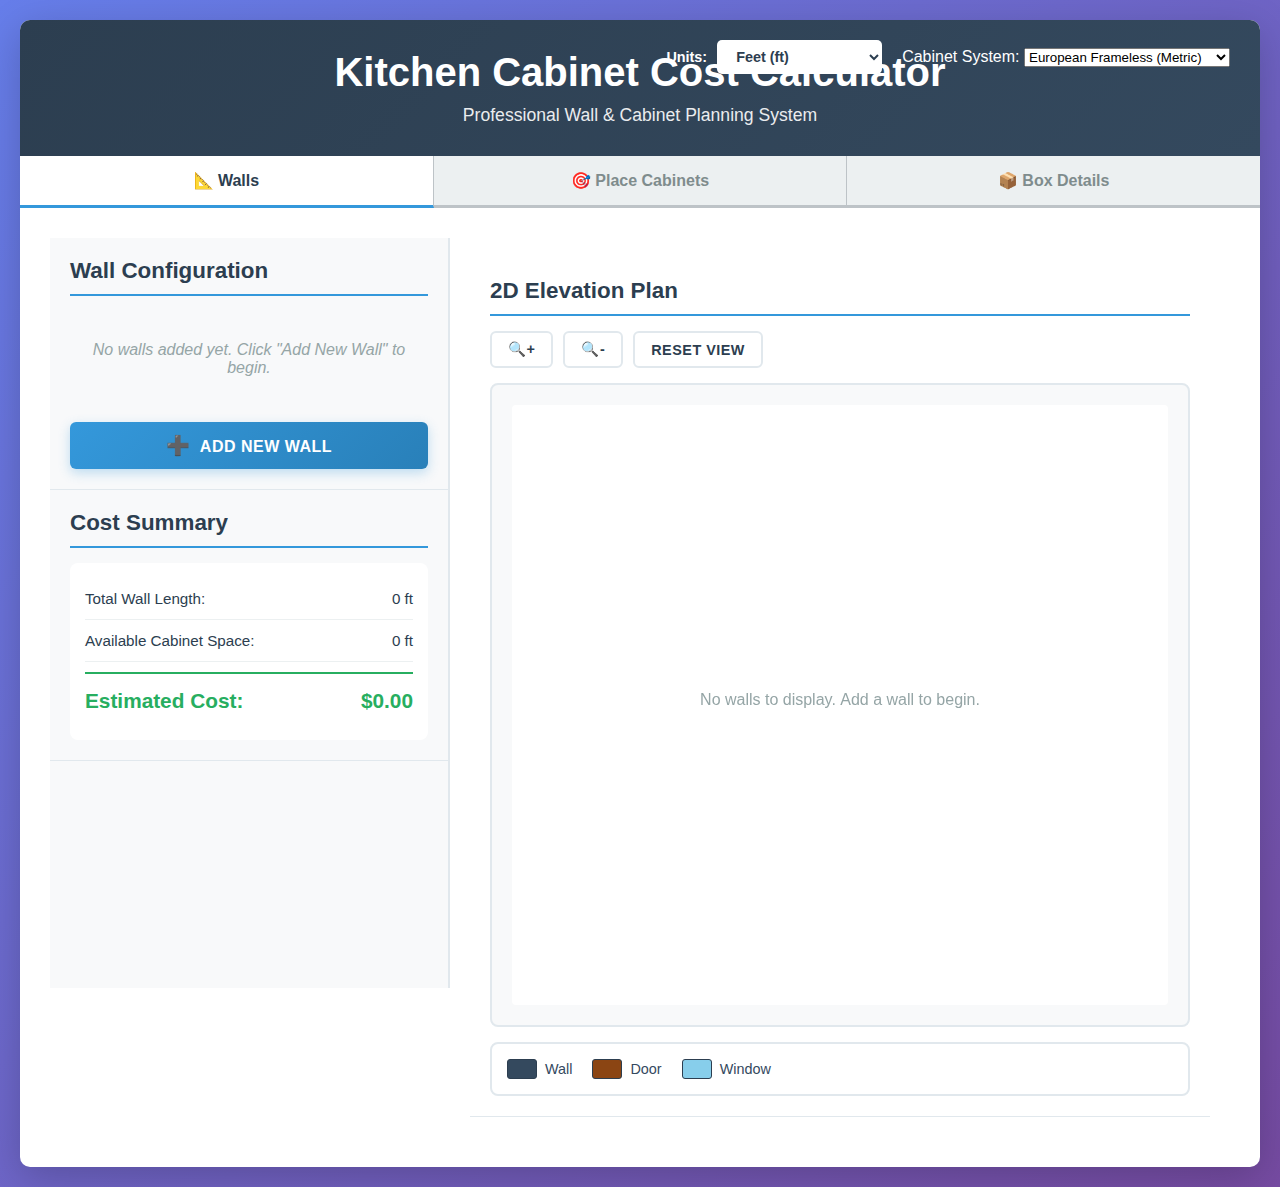
<file: public/index.html>
<!DOCTYPE html>
<html lang="en">
<head>
    <meta charset="UTF-8">
    <meta name="viewport" content="width=device-width, initial-scale=1.0">
    <title>Kitchen Cabinet Cost Calculator</title>
    <link rel="stylesheet" href="css/styles.css">
</head>
<body>
    <div class="container">
        <header>
            <h1>Kitchen Cabinet Cost Calculator</h1>
            <p class="subtitle">Professional Wall & Cabinet Planning System</p>
            <div class="header-controls">
                <div class="unit-selector">
                    <label for="unit-select">Units:</label>
                    <select id="unit-select">
                        <option value="feet">Feet (ft)</option>
                        <option value="meters">Meters (m)</option>
                        <option value="millimeters">Millimeters (mm)</option>
                    </select>
                </div>
                <div class="cabinet-system-selector">
                    <label for="cabinet-system-select">Cabinet System:</label>
                    <select id="cabinet-system-select">
                        <option value="european-metric">European Frameless (Metric)</option>
                        <option value="european-imperial">European Frameless (Imperial)</option>
                    </select>
                </div>
            </div>
        </header>

        <!-- Tab Navigation -->
        <div class="tab-navigation">
            <button class="tab active" data-tab="walls">📐 Walls</button>
            <button class="tab" data-tab="placement">🎯 Place Cabinets</button>
            <button class="tab" data-tab="boxdetails">📦 Box Details</button>
        </div>

        <!-- Walls Tab -->
        <div class="tab-content active" id="walls-tab">

        <div class="main-layout">
            <!-- Left Panel: Input Controls -->
            <div class="input-panel">
                <div class="panel-section">
                    <h2>Wall Configuration</h2>
                    <div class="wall-list" id="wall-list">
                        <p class="empty-state">No walls added yet. Click "Add New Wall" to begin.</p>
                    </div>
                    <button type="button" class="btn-primary" id="add-wall-btn">
                        <span>➕</span> Add New Wall
                    </button>
                </div>

                <!-- Wall Input Form (Hidden by default) -->
                <div class="panel-section" id="wall-form-section" style="display: none;">
                    <h3 id="wall-form-title">Configure Wall A</h3>
                    <form id="wall-form">
                        <div class="form-group">
                            <label for="wall-length">Wall Length (ft):</label>
                            <input type="number" id="wall-length" step="0.1" min="1" required>
                        </div>

                        <div class="form-group">
                            <label for="wall-height">Wall Height (ft):</label>
                            <input type="number" id="wall-height" step="0.1" min="1" value="8" required>
                        </div>

                        <h4>Doors</h4>
                        <div id="doors-container"></div>
                        <button type="button" class="btn-secondary" id="add-door-btn">+ Add Door</button>

                        <h4>Windows</h4>
                        <div id="windows-container"></div>
                        <button type="button" class="btn-secondary" id="add-window-btn">+ Add Window</button>

                        <div class="form-actions">
                            <button type="submit" class="btn-primary">Save Wall</button>
                            <button type="button" class="btn-cancel" id="cancel-wall-btn">Cancel</button>
                        </div>
                    </form>
                </div>

                <!-- Cost Summary -->
                <div class="panel-section">
                    <h2>Cost Summary</h2>
                    <div class="cost-details">
                        <div class="cost-row">
                            <span>Total Wall Length:</span>
                            <span id="total-length">0 ft</span>
                        </div>
                        <div class="cost-row">
                            <span>Available Cabinet Space:</span>
                            <span id="available-space">0 ft</span>
                        </div>
                        <div class="cost-row total">
                            <span>Estimated Cost:</span>
                            <span id="total-cost">$0.00</span>
                        </div>
                    </div>
                </div>
            </div>

            <!-- Right Panel: 2D Elevation View -->
            <div class="elevation-panel">
                <div class="panel-section">
                    <h2>2D Elevation Plan</h2>
                    <div class="elevation-controls">
                        <button type="button" class="btn-small" id="zoom-in-btn">🔍+</button>
                        <button type="button" class="btn-small" id="zoom-out-btn">🔍-</button>
                        <button type="button" class="btn-small" id="reset-view-btn">Reset View</button>
                    </div>
                    <div id="elevation-plan" class="elevation-container">
                        <canvas id="elevation-canvas"></canvas>
                    </div>
                    <div class="legend">
                        <div class="legend-item">
                            <div class="legend-color" style="background: #34495e;"></div>
                            <span>Wall</span>
                        </div>
                        <div class="legend-item">
                            <div class="legend-color" style="background: #8B4513;"></div>
                            <span>Door</span>
                        </div>
                        <div class="legend-item">
                            <div class="legend-color" style="background: #87CEEB;"></div>
                            <span>Window</span>
                        </div>
                    </div>
                </div>
            </div>
        </div>
        </div>

        <!-- Placement Tab -->
        <div class="tab-content" id="placement-tab">
            <div class="placement-layout">
                <!-- Left Sidebar: Cabinet Selection -->
                <div class="placement-sidebar">
                    <h2>📦 Available Cabinets</h2>
                    <p class="subtitle-small">Select cabinets to place on wall</p>
                    
                    <!-- Cabinet System Selector -->
                    <div class="form-group">
                        <label for="placement-cabinet-system">Cabinet System:</label>
                        <select id="placement-cabinet-system" class="form-control">
                            <option value="european-metric">European Frameless (Metric - 600mm)</option>
                            <option value="european-imperial">European Frameless (Imperial - 24")</option>
                        </select>
                    </div>

                    <!-- Search Box -->
                    <div class="form-group">
                        <label for="cabinet-search">🔍 Search Cabinets:</label>
                        <input 
                            type="text" 
                            id="cabinet-search" 
                            class="form-control" 
                            placeholder="Type cabinet name or code..."
                            autocomplete="off">
                    </div>

                    <!-- Cabinet Selection List -->
                    <div class="cabinet-selection-list" id="cabinet-selection-list">
                        <!-- Dynamically populated -->
                    </div>

                    <div class="placement-actions">
                        <button type="button" class="btn-primary" id="place-selected-btn" disabled>
                            � Place Selected Cabinets
                        </button>
                        <button type="button" class="btn-secondary auto-fill-btn" id="auto-fill-btn">
                            🤖 Auto-Fill Spaces
                        </button>
                        <button type="button" class="btn-danger" id="clear-placement-btn">
                            🗑️ Clear All Cabinets
                        </button>
                    </div>

                    <!-- Placed Cabinets Summary -->
                    <div class="placed-summary">
                        <h3>Placed Cabinets</h3>
                        <div id="placed-cabinets-summary">
                            <p class="empty-state">No cabinets placed yet</p>
                        </div>
                        <div class="cost-summary">
                            <h4>Total Cost: $<span id="total-cost">0.00</span></h4>
                        </div>
                    </div>
                </div>

                <!-- Right Area: Canvas View -->
                <div class="placement-canvas-area">
                    <div class="placement-header">
                        <h2>� Wall View</h2>
                        <div class="wall-selector">
                            <label>Select Wall:</label>
                            <select id="placement-wall-select" class="form-control">
                                <option value="">-- Choose a Wall --</option>
                            </select>
                        </div>
                    </div>

                    <div class="placement-canvas-container">
                        <canvas id="placement-canvas"></canvas>
                        <div class="canvas-overlay" id="canvas-message">
                            <p>📋 Add walls in "Walls" tab first, then select a wall above to start placing cabinets</p>
                        </div>
                    </div>

                    <div class="placement-instructions">
                        <h4>🎯 How to Place Cabinets:</h4>
                        <ol>
                            <li>✅ Select cabinets from the left panel (check boxes)</li>
                            <li>✏️ Edit cabinet dimensions if needed (click edit button)</li>
                            <li>📍 Click "Place Selected Cabinets" - they'll appear on the wall</li>
                            <li>🖱️ Drag cabinets to reposition (they snap to edges automatically)</li>
                            <li>🤖 Use "Auto-Fill" to fill remaining spaces intelligently</li>
                        </ol>
                    </div>
                </div>
            </div>
        </div>
    </div>

        <!-- Box Details Tab -->
        <div class="tab-content" id="boxdetails-tab">
            <div class="main-layout">
                <!-- Left Panel: Cabinet Selection & Parameters -->
                <div class="input-panel">
                    <div class="panel-section">
                        <h2>📦 Box Builder</h2>
                        
                        <div class="form-group">
                            <label for="box-cabinet-select">Select Cabinet:</label>
                            <select id="box-cabinet-select" class="form-control">
                                <option value="">-- Choose a Cabinet --</option>
                            </select>
                        </div>

                        <!-- Cabinet Parameters -->
                        <div id="box-parameters" style="display: none;">
                            <h3>Cabinet Parameters</h3>
                            
                            <div class="form-group">
                                <label for="box-width">Width (mm):</label>
                                <input type="number" id="box-width" class="form-control" value="600" min="100" max="1200" step="1">
                            </div>

                            <div class="form-group">
                                <label for="box-height">Height (mm):</label>
                                <input type="number" id="box-height" class="form-control" value="720" min="100" max="2400" step="1">
                            </div>

                            <div class="form-group">
                                <label for="box-depth">Depth (mm):</label>
                                <input type="number" id="box-depth" class="form-control" value="580" min="100" max="800" step="1">
                            </div>

                            <button type="button" class="btn-primary" id="build-box-btn">
                                🔨 Build Box
                            </button>
                        </div>

                        <!-- Box Summary -->
                        <div id="box-summary" style="display: none;">
                            <h3>📊 Box Summary</h3>
                            <div class="summary-stats">
                                <div class="stat-item">
                                    <span class="stat-label">Panel Count:</span>
                                    <span class="stat-value" id="stat-panel-count">-</span>
                                </div>
                                <div class="stat-item">
                                    <span class="stat-label">Total Panel Area:</span>
                                    <span class="stat-value" id="stat-panel-area">-</span>
                                </div>
                                <div class="stat-item">
                                    <span class="stat-label">Edge Banding:</span>
                                    <span class="stat-value" id="stat-edge-banding">-</span>
                                </div>
                                <div class="stat-item">
                                    <span class="stat-label">Hardware Items:</span>
                                    <span class="stat-value" id="stat-hardware-items">-</span>
                                </div>
                                <div class="stat-item">
                                    <span class="stat-label">Hardware Cost:</span>
                                    <span class="stat-value" id="stat-hardware-cost">-</span>
                                </div>
                            </div>
                        </div>

                        <!-- Panel List -->
                        <div id="box-panels" style="display: none;">
                            <h3>🔲 Panels</h3>
                            <div id="panel-list" class="detail-list"></div>
                        </div>

                        <!-- Hardware List -->
                        <div id="box-hardware" style="display: none;">
                            <h3>🔩 Hardware</h3>
                            <div id="hardware-list" class="detail-list"></div>
                        </div>

                        <!-- Edge Banding List -->
                        <div id="box-edging" style="display: none;">
                            <h3>📏 Edge Banding</h3>
                            <div id="edging-list" class="detail-list"></div>
                        </div>
                    </div>
                </div>

                <!-- Right Panel: 4-Elevation Viewer -->
                <div class="visualization-panel">
                    <div class="panel-section">
                        <h2>📐 Box Elevations</h2>
                        <div class="canvas-container" style="height: 600px;">
                            <canvas id="box-canvas"></canvas>
                            <div class="canvas-overlay" id="box-canvas-message">
                                <p>📦 Select a cabinet and click "Build Box" to see detailed elevations</p>
                            </div>
                        </div>
                        <div class="elevation-legend">
                            <p><strong>Views:</strong> Front (top-left) | Left Side (top-right) | Back (bottom-left) | Top (bottom-right)</p>
                            <p><strong>Legend:</strong> 🟫 Panels | 🔩 Hardware | 📏 Dimensions</p>
                        </div>
                    </div>
                </div>
            </div>
        </div>

    <!-- Cabinet Selection Item Template -->
    <template id="cabinet-selection-template">
        <div class="cabinet-selection-item">
            <div class="cabinet-checkbox">
                <input type="checkbox" class="cabinet-select-check">
            </div>
            <div class="cabinet-details">
                <h4 class="cabinet-name"></h4>
                <p class="cabinet-code"></p>
                <div class="cabinet-dimensions">
                    <span class="cabinet-width"></span> × 
                    <span class="cabinet-height"></span> × 
                    <span class="cabinet-depth"></span>
                </div>
                <p class="cabinet-price"></p>
            </div>
            <div class="cabinet-actions">
                <button class="btn-edit" title="Edit dimensions">✏️</button>
            </div>
        </div>
    </template>

    <!-- Cabinet Edit Modal -->
    <div id="cabinet-edit-modal" class="modal">
        <div class="modal-content">
            <div class="modal-header">
                <h3>Edit Cabinet Dimensions</h3>
                <button class="modal-close">&times;</button>
            </div>
            <div class="modal-body">
                <form id="cabinet-edit-form">
                    <input type="hidden" id="edit-cabinet-id">
                    <div class="form-group">
                        <label>Cabinet Name:</label>
                        <p id="edit-cabinet-name" class="form-value"></p>
                    </div>
                    <div class="form-group">
                        <label for="edit-cabinet-width">Width:</label>
                        <input type="number" id="edit-cabinet-width" class="form-control" step="0.1" required>
                    </div>
                    <div class="form-group">
                        <label for="edit-cabinet-height">Height:</label>
                        <input type="number" id="edit-cabinet-height" class="form-control" step="0.1" required>
                    </div>
                    <div class="form-group">
                        <label for="edit-cabinet-depth">Depth:</label>
                        <input type="number" id="edit-cabinet-depth" class="form-control" step="0.1" required>
                    </div>
                    <div class="form-actions">
                        <button type="submit" class="btn-primary">💾 Save Changes</button>
                        <button type="button" class="btn-secondary modal-cancel">Cancel</button>
                    </div>
                </form>
            </div>
        </div>
    </div>

    <!-- Wall Card Template -->
    <template id="wall-card-template">
        <div class="wall-card">
            <div class="wall-header">
                <h3></h3>
                <div class="wall-actions">
                    <button class="btn-edit-wall">✏️ Edit</button>
                    <button class="btn-delete-wall">🗑️ Delete</button>
                </div>
            </div>
            <div class="wall-details">
                <p><strong>Length:</strong> <span class="wall-length"></span></p>
                <p><strong>Height:</strong> <span class="wall-height"></span></p>
                <p><strong>Doors:</strong> <span class="wall-doors"></span></p>
                <p><strong>Windows:</strong> <span class="wall-windows"></span></p>
            </div>
        </div>
    </template>

    <!-- Cabinet Card Template (OLD - keeping for reference) -->
    <template id="cabinet-card-template">
        <div class="cabinet-card">
            <div class="cabinet-icon"></div>
            <div class="cabinet-info">
                <h4 class="cabinet-name"></h4>
                <p class="cabinet-dimensions"></p>
                <p class="cabinet-price"></p>
            </div>
            <button class="btn-add-cabinet">+ Select</button>
        </div>
    </template>

    <!-- Door/Window Input Template -->
    <template id="door-template">
        <div class="opening-input">
            <div class="opening-header">
                <span class="opening-label">Door</span>
                <button type="button" class="btn-remove">✕</button>
            </div>
            <div class="form-row">
                <div class="form-group-inline">
                    <label>Width (ft):</label>
                    <input type="number" class="door-width" step="0.1" min="0.1" value="3" required>
                </div>
                <div class="form-group-inline">
                    <label>Height (ft):</label>
                    <input type="number" class="door-height" step="0.1" min="0.1" value="7" required>
                </div>
            </div>
            <div class="form-group">
                <label>Distance from Left Edge (ft):</label>
                <input type="number" class="door-distance" step="0.1" min="0" value="0" required>
            </div>
        </div>
    </template>

    <template id="window-template">
        <div class="opening-input">
            <div class="opening-header">
                <span class="opening-label">Window</span>
                <button type="button" class="btn-remove">✕</button>
            </div>
            <div class="form-row">
                <div class="form-group-inline">
                    <label>Width (ft):</label>
                    <input type="number" class="window-width" step="0.1" min="0.1" value="3" required>
                </div>
                <div class="form-group-inline">
                    <label>Height (ft):</label>
                    <input type="number" class="window-height" step="0.1" min="0.1" value="4" required>
                </div>
            </div>
            <div class="form-group">
                <label>Distance from Left Edge (ft):</label>
                <input type="number" class="window-distance" step="0.1" min="0" value="0" required>
            </div>
            <div class="form-group">
                <label>Distance from Floor (ft):</label>
                <input type="number" class="window-floor-distance" step="0.1" min="0" value="3" required>
            </div>
        </div>
    </template>

    <script src="js/cabinetData.js"></script>
    <script src="js/simpleBoxRenderer.js"></script>
    <script src="js/boxViewer.js"></script>
    <script src="js/app.js"></script>
    <script src="js/boxIntegration.js"></script>
</body>
</html>
</file>
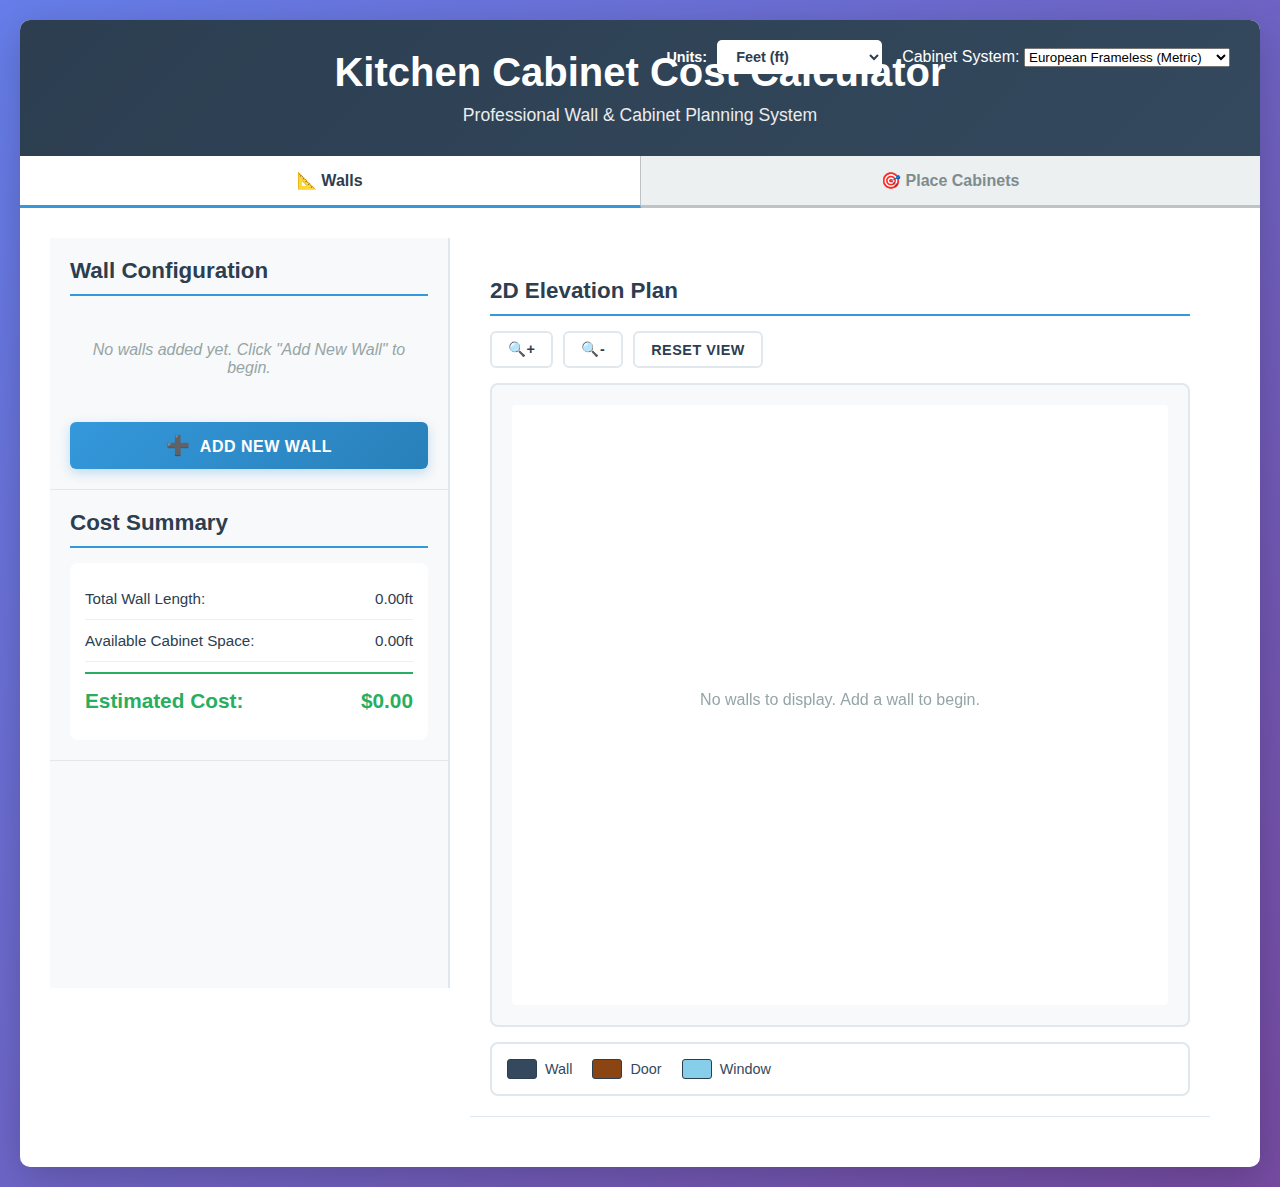
<file: kitchen-cabinet-calculator/public/index.html>
<!DOCTYPE html>
<html lang="en">
<head>
    <meta charset="UTF-8">
    <meta name="viewport" content="width=device-width, initial-scale=1.0">
    <title>Kitchen Cabinet Cost Calculator</title>
    <link rel="stylesheet" href="css/styles.css">
</head>
<body>
    <div class="container">
        <header>
            <h1>Kitchen Cabinet Cost Calculator</h1>
            <p class="subtitle">Professional Wall & Cabinet Planning System</p>
            <div class="header-controls">
                <div class="unit-selector">
                    <label for="unit-select">Units:</label>
                    <select id="unit-select">
                        <option value="feet">Feet (ft)</option>
                        <option value="meters">Meters (m)</option>
                        <option value="millimeters">Millimeters (mm)</option>
                    </select>
                </div>
                <div class="cabinet-system-selector">
                    <label for="cabinet-system-select">Cabinet System:</label>
                    <select id="cabinet-system-select">
                        <option value="european-metric">European Frameless (Metric)</option>
                        <option value="european-imperial">European Frameless (Imperial)</option>
                    </select>
                </div>
            </div>
        </header>

        <!-- Tab Navigation -->
        <div class="tab-navigation">
            <button class="tab active" data-tab="walls">📐 Walls</button>
            <button class="tab" data-tab="placement">🎯 Place Cabinets</button>
        </div>

        <!-- Walls Tab -->
        <div class="tab-content active" id="walls-tab">

        <div class="main-layout">
            <!-- Left Panel: Input Controls -->
            <div class="input-panel">
                <div class="panel-section">
                    <h2>Wall Configuration</h2>
                    <div class="wall-list" id="wall-list">
                        <p class="empty-state">No walls added yet. Click "Add New Wall" to begin.</p>
                    </div>
                    <button type="button" class="btn-primary" id="add-wall-btn">
                        <span>➕</span> Add New Wall
                    </button>
                </div>

                <!-- Wall Input Form (Hidden by default) -->
                <div class="panel-section" id="wall-form-section" style="display: none;">
                    <h3 id="wall-form-title">Configure Wall A</h3>
                    <form id="wall-form">
                        <div class="form-group">
                            <label for="wall-length">Wall Length (ft):</label>
                            <input type="number" id="wall-length" step="0.1" min="1" required>
                        </div>

                        <div class="form-group">
                            <label for="wall-height">Wall Height (ft):</label>
                            <input type="number" id="wall-height" step="0.1" min="1" value="8" required>
                        </div>

                        <h4>Doors</h4>
                        <div id="doors-container"></div>
                        <button type="button" class="btn-secondary" id="add-door-btn">+ Add Door</button>

                        <h4>Windows</h4>
                        <div id="windows-container"></div>
                        <button type="button" class="btn-secondary" id="add-window-btn">+ Add Window</button>

                        <div class="form-actions">
                            <button type="submit" class="btn-primary">Save Wall</button>
                            <button type="button" class="btn-cancel" id="cancel-wall-btn">Cancel</button>
                        </div>
                    </form>
                </div>

                <!-- Cost Summary -->
                <div class="panel-section">
                    <h2>Cost Summary</h2>
                    <div class="cost-details">
                        <div class="cost-row">
                            <span>Total Wall Length:</span>
                            <span id="total-length">0 ft</span>
                        </div>
                        <div class="cost-row">
                            <span>Available Cabinet Space:</span>
                            <span id="available-space">0 ft</span>
                        </div>
                        <div class="cost-row total">
                            <span>Estimated Cost:</span>
                            <span id="total-cost">$0.00</span>
                        </div>
                    </div>
                </div>
            </div>

            <!-- Right Panel: 2D Elevation View -->
            <div class="elevation-panel">
                <div class="panel-section">
                    <h2>2D Elevation Plan</h2>
                    <div class="elevation-controls">
                        <button type="button" class="btn-small" id="zoom-in-btn">🔍+</button>
                        <button type="button" class="btn-small" id="zoom-out-btn">🔍-</button>
                        <button type="button" class="btn-small" id="reset-view-btn">Reset View</button>
                    </div>
                    <div id="elevation-plan" class="elevation-container">
                        <canvas id="elevation-canvas"></canvas>
                    </div>
                    <div class="legend">
                        <div class="legend-item">
                            <div class="legend-color" style="background: #34495e;"></div>
                            <span>Wall</span>
                        </div>
                        <div class="legend-item">
                            <div class="legend-color" style="background: #8B4513;"></div>
                            <span>Door</span>
                        </div>
                        <div class="legend-item">
                            <div class="legend-color" style="background: #87CEEB;"></div>
                            <span>Window</span>
                        </div>
                    </div>
                </div>
            </div>
        </div>
        </div>

        <!-- Placement Tab -->
        <div class="tab-content" id="placement-tab">
            <div class="placement-layout">
                <!-- Left Sidebar: Cabinet Selection -->
                <div class="placement-sidebar">
                    <h2>📦 Available Cabinets</h2>
                    <p class="subtitle-small">Select cabinets to place on wall</p>
                    
                    <!-- Cabinet System Selector -->
                    <div class="form-group">
                        <label for="placement-cabinet-system">Cabinet System:</label>
                        <select id="placement-cabinet-system" class="form-control">
                            <option value="european-metric">European Frameless (Metric - 600mm)</option>
                            <option value="european-imperial">European Frameless (Imperial - 24")</option>
                        </select>
                    </div>

                    <!-- Search Box -->
                    <div class="form-group">
                        <label for="cabinet-search">🔍 Search Cabinets:</label>
                        <input 
                            type="text" 
                            id="cabinet-search" 
                            class="form-control" 
                            placeholder="Type cabinet name or code..."
                            autocomplete="off">
                    </div>

                    <!-- Cabinet Selection List -->
                    <div class="cabinet-selection-list" id="cabinet-selection-list">
                        <!-- Dynamically populated -->
                    </div>

                    <div class="placement-actions">
                        <button type="button" class="btn-primary" id="place-selected-btn" disabled>
                            � Place Selected Cabinets
                        </button>
                        <button type="button" class="btn-secondary auto-fill-btn" id="auto-fill-btn">
                            🤖 Auto-Fill Spaces
                        </button>
                        <button type="button" class="btn-danger" id="clear-placement-btn">
                            🗑️ Clear All Cabinets
                        </button>
                    </div>

                    <!-- Placed Cabinets Summary -->
                    <div class="placed-summary">
                        <h3>Placed Cabinets</h3>
                        <div id="placed-cabinets-summary">
                            <p class="empty-state">No cabinets placed yet</p>
                        </div>
                        <div class="cost-summary">
                            <h4>Total Cost: $<span id="total-cost">0.00</span></h4>
                        </div>
                    </div>
                </div>

                <!-- Right Area: Canvas View -->
                <div class="placement-canvas-area">
                    <div class="placement-header">
                        <h2>� Wall View</h2>
                        <div class="wall-selector">
                            <label>Select Wall:</label>
                            <select id="placement-wall-select" class="form-control">
                                <option value="">-- Choose a Wall --</option>
                            </select>
                        </div>
                    </div>

                    <div class="placement-canvas-container">
                        <canvas id="placement-canvas"></canvas>
                        <div class="canvas-overlay" id="canvas-message">
                            <p>📋 Add walls in "Walls" tab first, then select a wall above to start placing cabinets</p>
                        </div>
                    </div>

                    <div class="placement-instructions">
                        <h4>🎯 How to Place Cabinets:</h4>
                        <ol>
                            <li>✅ Select cabinets from the left panel (check boxes)</li>
                            <li>✏️ Edit cabinet dimensions if needed (click edit button)</li>
                            <li>📍 Click "Place Selected Cabinets" - they'll appear on the wall</li>
                            <li>🖱️ Drag cabinets to reposition (they snap to edges automatically)</li>
                            <li>🤖 Use "Auto-Fill" to fill remaining spaces intelligently</li>
                        </ol>
                    </div>
                </div>
            </div>
        </div>
    </div>

    <!-- Cabinet Selection Item Template -->
    <template id="cabinet-selection-template">
        <div class="cabinet-selection-item">
            <div class="cabinet-checkbox">
                <input type="checkbox" class="cabinet-select-check">
            </div>
            <div class="cabinet-details">
                <h4 class="cabinet-name"></h4>
                <p class="cabinet-code"></p>
                <div class="cabinet-dimensions">
                    <span class="cabinet-width"></span> × 
                    <span class="cabinet-height"></span> × 
                    <span class="cabinet-depth"></span>
                </div>
                <p class="cabinet-price"></p>
            </div>
            <div class="cabinet-actions">
                <button class="btn-edit" title="Edit dimensions">✏️</button>
            </div>
        </div>
    </template>

    <!-- Cabinet Edit Modal -->
    <div id="cabinet-edit-modal" class="modal">
        <div class="modal-content">
            <div class="modal-header">
                <h3>Edit Cabinet Dimensions</h3>
                <button class="modal-close">&times;</button>
            </div>
            <div class="modal-body">
                <form id="cabinet-edit-form">
                    <input type="hidden" id="edit-cabinet-id">
                    <div class="form-group">
                        <label>Cabinet Name:</label>
                        <p id="edit-cabinet-name" class="form-value"></p>
                    </div>
                    <div class="form-group">
                        <label for="edit-cabinet-width">Width:</label>
                        <input type="number" id="edit-cabinet-width" class="form-control" step="0.1" required>
                    </div>
                    <div class="form-group">
                        <label for="edit-cabinet-height">Height:</label>
                        <input type="number" id="edit-cabinet-height" class="form-control" step="0.1" required>
                    </div>
                    <div class="form-group">
                        <label for="edit-cabinet-depth">Depth:</label>
                        <input type="number" id="edit-cabinet-depth" class="form-control" step="0.1" required>
                    </div>
                    <div class="form-actions">
                        <button type="submit" class="btn-primary">💾 Save Changes</button>
                        <button type="button" class="btn-secondary modal-cancel">Cancel</button>
                    </div>
                </form>
            </div>
        </div>
    </div>

    <!-- Wall Card Template -->
    <template id="wall-card-template">
        <div class="wall-card">
            <div class="wall-header">
                <h3></h3>
                <div class="wall-actions">
                    <button class="btn-edit-wall">✏️ Edit</button>
                    <button class="btn-delete-wall">🗑️ Delete</button>
                </div>
            </div>
            <div class="wall-details">
                <p><strong>Length:</strong> <span class="wall-length"></span></p>
                <p><strong>Height:</strong> <span class="wall-height"></span></p>
                <p><strong>Doors:</strong> <span class="wall-doors"></span></p>
                <p><strong>Windows:</strong> <span class="wall-windows"></span></p>
            </div>
        </div>
    </template>

    <!-- Cabinet Card Template (OLD - keeping for reference) -->
    <template id="cabinet-card-template">
        <div class="cabinet-card">
            <div class="cabinet-icon"></div>
            <div class="cabinet-info">
                <h4 class="cabinet-name"></h4>
                <p class="cabinet-dimensions"></p>
                <p class="cabinet-price"></p>
            </div>
            <button class="btn-add-cabinet">+ Select</button>
        </div>
    </template>

    <!-- Door/Window Input Template -->
    <template id="door-template">
        <div class="opening-input">
            <div class="opening-header">
                <span class="opening-label">Door</span>
                <button type="button" class="btn-remove">✕</button>
            </div>
            <div class="form-row">
                <div class="form-group-inline">
                    <label>Width (ft):</label>
                    <input type="number" class="door-width" step="0.1" min="0.1" value="3" required>
                </div>
                <div class="form-group-inline">
                    <label>Height (ft):</label>
                    <input type="number" class="door-height" step="0.1" min="0.1" value="7" required>
                </div>
            </div>
            <div class="form-group">
                <label>Distance from Left Edge (ft):</label>
                <input type="number" class="door-distance" step="0.1" min="0" value="0" required>
            </div>
        </div>
    </template>

    <template id="window-template">
        <div class="opening-input">
            <div class="opening-header">
                <span class="opening-label">Window</span>
                <button type="button" class="btn-remove">✕</button>
            </div>
            <div class="form-row">
                <div class="form-group-inline">
                    <label>Width (ft):</label>
                    <input type="number" class="window-width" step="0.1" min="0.1" value="3" required>
                </div>
                <div class="form-group-inline">
                    <label>Height (ft):</label>
                    <input type="number" class="window-height" step="0.1" min="0.1" value="4" required>
                </div>
            </div>
            <div class="form-group">
                <label>Distance from Left Edge (ft):</label>
                <input type="number" class="window-distance" step="0.1" min="0" value="0" required>
            </div>
            <div class="form-group">
                <label>Distance from Floor (ft):</label>
                <input type="number" class="window-floor-distance" step="0.1" min="0" value="3" required>
            </div>
        </div>
    </template>

    <script src="js/cabinetData.js"></script>
    <script src="js/app.js"></script>
</body>
</html>
</file>
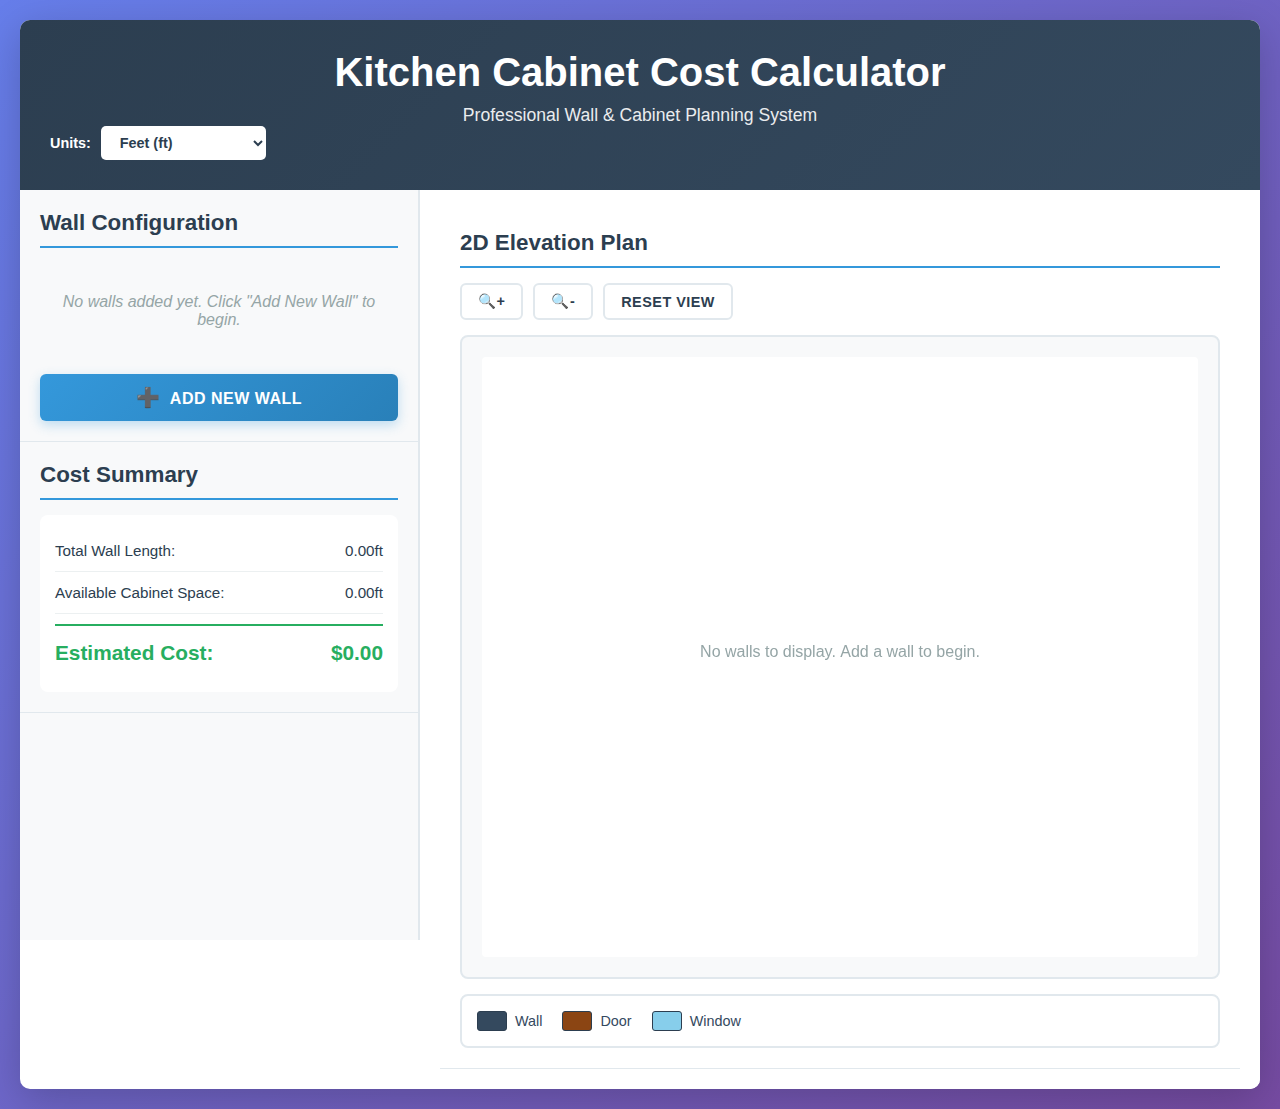
<file: kitchen-cabinet-calculator/src/main/resources/static/index.html>
<!DOCTYPE html>
<html lang="en">
<head>
    <meta charset="UTF-8">
    <meta name="viewport" content="width=device-width, initial-scale=1.0">
    <title>Kitchen Cabinet Cost Calculator</title>
    <link rel="stylesheet" href="css/styles.css">
</head>
<body>
    <div class="container">
        <header>
            <h1>Kitchen Cabinet Cost Calculator</h1>
            <p class="subtitle">Professional Wall & Cabinet Planning System</p>
            <div class="unit-selector">
                <label for="unit-select">Units:</label>
                <select id="unit-select">
                    <option value="feet">Feet (ft)</option>
                    <option value="meters">Meters (m)</option>
                    <option value="millimeters">Millimeters (mm)</option>
                </select>
            </div>
        </header>

        <div class="main-layout">
            <!-- Left Panel: Input Controls -->
            <div class="input-panel">
                <div class="panel-section">
                    <h2>Wall Configuration</h2>
                    <div class="wall-list" id="wall-list">
                        <p class="empty-state">No walls added yet. Click "Add New Wall" to begin.</p>
                    </div>
                    <button type="button" class="btn-primary" id="add-wall-btn">
                        <span>➕</span> Add New Wall
                    </button>
                </div>

                <!-- Wall Input Form (Hidden by default) -->
                <div class="panel-section" id="wall-form-section" style="display: none;">
                    <h3 id="wall-form-title">Configure Wall A</h3>
                    <form id="wall-form">
                        <div class="form-group">
                            <label for="wall-length">Wall Length (ft):</label>
                            <input type="number" id="wall-length" step="0.1" min="1" required>
                        </div>

                        <div class="form-group">
                            <label for="wall-height">Wall Height (ft):</label>
                            <input type="number" id="wall-height" step="0.1" min="1" value="8" required>
                        </div>

                        <h4>Doors</h4>
                        <div id="doors-container"></div>
                        <button type="button" class="btn-secondary" id="add-door-btn">+ Add Door</button>

                        <h4>Windows</h4>
                        <div id="windows-container"></div>
                        <button type="button" class="btn-secondary" id="add-window-btn">+ Add Window</button>

                        <div class="form-actions">
                            <button type="submit" class="btn-primary">Save Wall</button>
                            <button type="button" class="btn-cancel" id="cancel-wall-btn">Cancel</button>
                        </div>
                    </form>
                </div>

                <!-- Cost Summary -->
                <div class="panel-section">
                    <h2>Cost Summary</h2>
                    <div class="cost-details">
                        <div class="cost-row">
                            <span>Total Wall Length:</span>
                            <span id="total-length">0 ft</span>
                        </div>
                        <div class="cost-row">
                            <span>Available Cabinet Space:</span>
                            <span id="available-space">0 ft</span>
                        </div>
                        <div class="cost-row total">
                            <span>Estimated Cost:</span>
                            <span id="total-cost">$0.00</span>
                        </div>
                    </div>
                </div>
            </div>

            <!-- Right Panel: 2D Elevation View -->
            <div class="elevation-panel">
                <div class="panel-section">
                    <h2>2D Elevation Plan</h2>
                    <div class="elevation-controls">
                        <button type="button" class="btn-small" id="zoom-in-btn">🔍+</button>
                        <button type="button" class="btn-small" id="zoom-out-btn">🔍-</button>
                        <button type="button" class="btn-small" id="reset-view-btn">Reset View</button>
                    </div>
                    <div id="elevation-plan" class="elevation-container">
                        <canvas id="elevation-canvas"></canvas>
                    </div>
                    <div class="legend">
                        <div class="legend-item">
                            <div class="legend-color" style="background: #34495e;"></div>
                            <span>Wall</span>
                        </div>
                        <div class="legend-item">
                            <div class="legend-color" style="background: #8B4513;"></div>
                            <span>Door</span>
                        </div>
                        <div class="legend-item">
                            <div class="legend-color" style="background: #87CEEB;"></div>
                            <span>Window</span>
                        </div>
                    </div>
                </div>
            </div>
        </div>
    </div>

    <!-- Door/Window Input Template -->
    <template id="door-template">
        <div class="opening-input">
            <div class="opening-header">
                <span class="opening-label">Door</span>
                <button type="button" class="btn-remove">✕</button>
            </div>
            <div class="form-row">
                <div class="form-group-inline">
                    <label>Width (ft):</label>
                    <input type="number" class="door-width" step="0.1" min="0.1" value="3" required>
                </div>
                <div class="form-group-inline">
                    <label>Height (ft):</label>
                    <input type="number" class="door-height" step="0.1" min="0.1" value="7" required>
                </div>
            </div>
            <div class="form-group">
                <label>Distance from Left Edge (ft):</label>
                <input type="number" class="door-distance" step="0.1" min="0" value="0" required>
            </div>
        </div>
    </template>

    <template id="window-template">
        <div class="opening-input">
            <div class="opening-header">
                <span class="opening-label">Window</span>
                <button type="button" class="btn-remove">✕</button>
            </div>
            <div class="form-row">
                <div class="form-group-inline">
                    <label>Width (ft):</label>
                    <input type="number" class="window-width" step="0.1" min="0.1" value="3" required>
                </div>
                <div class="form-group-inline">
                    <label>Height (ft):</label>
                    <input type="number" class="window-height" step="0.1" min="0.1" value="4" required>
                </div>
            </div>
            <div class="form-group">
                <label>Distance from Left Edge (ft):</label>
                <input type="number" class="window-distance" step="0.1" min="0" value="0" required>
            </div>
            <div class="form-group">
                <label>Distance from Floor (ft):</label>
                <input type="number" class="window-floor-distance" step="0.1" min="0" value="3" required>
            </div>
        </div>
    </template>

    <script src="js/app.js"></script>
</body>
</html>
</file>
<file: public/css/styles.css>
/* Kitchen Cabinet Calculator - Professional Engineering Style */

* {
    margin: 0;
    padding: 0;
    box-sizing: border-box;
}

body {
    font-family: 'Segoe UI', Tahoma, Geneva, Verdana, sans-serif;
    background: linear-gradient(135deg, #667eea 0%, #764ba2 100%);
    min-height: 100vh;
    padding: 20px;
    color: #2c3e50;
}

.container {
    max-width: 1600px;
    margin: 0 auto;
    background: white;
    border-radius: 10px;
    box-shadow: 0 10px 40px rgba(0, 0, 0, 0.2);
    overflow: hidden;
}

header {
    background: linear-gradient(135deg, #2c3e50 0%, #34495e 100%);
    color: white;
    padding: 30px;
    text-align: center;
    position: relative;
}

header h1 {
    font-size: 2.5em;
    margin-bottom: 10px;
    font-weight: 700;
}

.subtitle {
    font-size: 1.1em;
    opacity: 0.9;
    font-weight: 300;
}

.header-controls {
    position: absolute;
    top: 20px;
    right: 30px;
    display: flex;
    align-items: center;
    gap: 20px;
}

.control-group {
    display: flex;
    align-items: center;
    gap: 10px;
}

.control-group label {
    font-size: 0.9em;
    font-weight: 600;
}

.control-group select {
    padding: 8px 15px;
    border: none;
    border-radius: 5px;
    font-size: 0.9em;
    background: white;
    color: #2c3e50;
    cursor: pointer;
    font-weight: 600;
}

.unit-selector {
    display: flex;
    align-items: center;
    gap: 10px;
}

.unit-selector label {
    font-size: 0.9em;
    font-weight: 600;
}

.unit-selector select {
    padding: 8px 15px;
    border: none;
    border-radius: 5px;
    font-size: 0.9em;
    background: white;
    color: #2c3e50;
    cursor: pointer;
    font-weight: 600;
}

/* Tab Navigation */
.tab-navigation {
    display: flex;
    background: #ecf0f1;
    border-bottom: 3px solid #bdc3c7;
}

.tab {
    flex: 1;
    padding: 15px 20px;
    background: #ecf0f1;
    border: none;
    border-right: 1px solid #bdc3c7;
    cursor: pointer;
    font-size: 1em;
    font-weight: 600;
    color: #7f8c8d;
    transition: all 0.3s ease;
}

.tab:last-child {
    border-right: none;
}

.tab:hover {
    background: #d5dbdb;
    color: #34495e;
}

.tab.active {
    background: white;
    color: #2c3e50;
    border-bottom: 3px solid #3498db;
    margin-bottom: -3px;
}

.tab-content {
    display: none;
    padding: 30px;
}

.tab-content.active {
    display: block;
}

/* Main Layout */
.main-layout {
    display: grid;
    grid-template-columns: 400px 1fr;
    gap: 0;
    min-height: 600px;
}

/* Input Panel */
.input-panel {
    background: #f8f9fa;
    border-right: 2px solid #e1e8ed;
    overflow-y: auto;
    max-height: calc(100vh - 150px);
}

.panel-section {
    padding: 20px;
    border-bottom: 1px solid #e1e8ed;
}

.panel-section h2 {
    color: #2c3e50;
    font-size: 1.4em;
    margin-bottom: 15px;
    padding-bottom: 10px;
    border-bottom: 2px solid #3498db;
}

.panel-section h3 {
    color: #34495e;
    font-size: 1.2em;
    margin-bottom: 15px;
}

.panel-section h4 {
    color: #7f8c8d;
    font-size: 1em;
    margin: 20px 0 10px;
    text-transform: uppercase;
    letter-spacing: 1px;
}

/* Wall List */
.wall-list {
    margin-bottom: 15px;
}

.empty-state {
    color: #95a5a6;
    text-align: center;
    padding: 30px 10px;
    font-style: italic;
}

.wall-item {
    background: white;
    border: 2px solid #e1e8ed;
    border-radius: 8px;
    padding: 15px;
    margin-bottom: 10px;
    transition: all 0.3s ease;
}

.wall-item:hover {
    border-color: #3498db;
    box-shadow: 0 4px 12px rgba(52, 152, 219, 0.15);
}

.wall-item-header {
    display: flex;
    justify-content: space-between;
    align-items: center;
    margin-bottom: 10px;
}

.wall-item-header h4 {
    color: #2c3e50;
    font-size: 1.1em;
    margin: 0;
}

.wall-item-details p {
    color: #7f8c8d;
    font-size: 0.9em;
    margin: 5px 0;
}

/* Forms */
.form-group {
    margin-bottom: 15px;
}

.form-group label {
    display: block;
    color: #34495e;
    font-weight: 600;
    margin-bottom: 5px;
    font-size: 0.9em;
}

.form-group input,
.form-group-inline input {
    width: 100%;
    padding: 10px;
    border: 2px solid #e1e8ed;
    border-radius: 5px;
    font-size: 1em;
    transition: border-color 0.3s ease;
}

.form-group input:focus,
.form-group-inline input:focus {
    outline: none;
    border-color: #3498db;
}

.form-row {
    display: grid;
    grid-template-columns: 1fr 1fr;
    gap: 10px;
    margin-bottom: 15px;
}

.form-group-inline label {
    display: block;
    color: #34495e;
    font-weight: 600;
    margin-bottom: 5px;
    font-size: 0.85em;
}

/* Opening Inputs (Doors/Windows) */
.opening-input {
    background: white;
    border: 2px solid #e1e8ed;
    border-radius: 8px;
    padding: 15px;
    margin-bottom: 10px;
}

.opening-header {
    display: flex;
    justify-content: space-between;
    align-items: center;
    margin-bottom: 10px;
}

.opening-label {
    font-weight: 600;
    color: #2c3e50;
}

/* Buttons */
.btn-primary,
.btn-secondary,
.btn-cancel,
.btn-small {
    padding: 12px 24px;
    border: none;
    border-radius: 6px;
    font-size: 1em;
    font-weight: 600;
    cursor: pointer;
    transition: all 0.3s ease;
    text-transform: uppercase;
    letter-spacing: 0.5px;
}

.btn-primary {
    background: linear-gradient(135deg, #3498db 0%, #2980b9 100%);
    color: white;
    width: 100%;
    box-shadow: 0 4px 12px rgba(52, 152, 219, 0.3);
}

.btn-primary:hover {
    transform: translateY(-2px);
    box-shadow: 0 6px 16px rgba(52, 152, 219, 0.4);
}

.btn-primary span {
    font-size: 1.2em;
    margin-right: 5px;
}

.btn-secondary {
    background: white;
    color: #3498db;
    border: 2px solid #3498db;
    width: 100%;
    margin-top: 10px;
}

.btn-secondary:hover {
    background: #3498db;
    color: white;
}

.btn-cancel {
    background: #95a5a6;
    color: white;
    width: 100%;
}

.btn-cancel:hover {
    background: #7f8c8d;
}

.btn-small {
    padding: 8px 16px;
    font-size: 0.9em;
    background: white;
    color: #2c3e50;
    border: 2px solid #e1e8ed;
}

.btn-small:hover {
    background: #f8f9fa;
    border-color: #3498db;
}

.btn-remove,
.btn-remove-wall,
.btn-edit-wall {
    background: #e74c3c;
    color: white;
    border: none;
    width: 30px;
    height: 30px;
    border-radius: 50%;
    cursor: pointer;
    font-size: 1.2em;
    transition: all 0.3s ease;
    margin-left: 5px;
}

.btn-edit-wall {
    background: #3498db;
    font-size: 1em;
}

.btn-edit-wall:hover {
    background: #2980b9;
    transform: scale(1.1);
}

.btn-remove:hover,
.btn-remove-wall:hover {
    background: #c0392b;
    transform: rotate(90deg);
}

.form-actions {
    display: grid;
    gap: 10px;
    margin-top: 20px;
}

/* Cost Summary */
.cost-details {
    background: white;
    border-radius: 8px;
    padding: 15px;
}

.cost-row {
    display: flex;
    justify-content: space-between;
    padding: 12px 0;
    border-bottom: 1px solid #ecf0f1;
    font-size: 0.95em;
}

.cost-row:last-child {
    border-bottom: none;
}

.cost-row.total {
    font-size: 1.3em;
    font-weight: 700;
    color: #27ae60;
    margin-top: 10px;
    padding-top: 15px;
    border-top: 2px solid #27ae60;
}

/* Elevation Panel */
.elevation-panel {
    background: white;
    padding: 20px;
    overflow: auto;
}

.elevation-controls {
    display: flex;
    gap: 10px;
    margin-bottom: 15px;
}

.elevation-container {
    background: #f8f9fa;
    border: 2px solid #e1e8ed;
    border-radius: 8px;
    padding: 20px;
    min-height: 500px;
    overflow: auto;
}

#elevation-canvas {
    width: 100%;
    display: block;
    border-radius: 4px;
}

/* Legend */
.legend {
    display: flex;
    gap: 20px;
    margin-top: 15px;
    padding: 15px;
    background: white;
    border: 2px solid #e1e8ed;
    border-radius: 8px;
}

.legend-item {
    display: flex;
    align-items: center;
    gap: 8px;
    font-size: 0.9em;
    color: #34495e;
}

.legend-color {
    width: 30px;
    height: 20px;
    border: 1px solid #2c3e50;
    border-radius: 3px;
}

/* Placement Tab - NEW CORRECT FLOW */
.placement-layout {
    display: grid;
    grid-template-columns: 380px 1fr;
    gap: 20px;
    min-height: 700px;
}

.placement-sidebar {
    background: #f8f9fa;
    border: 2px solid #dee2e6;
    border-radius: 8px;
    padding: 20px;
    overflow-y: auto;
    max-height: 80vh;
}

.placement-sidebar h2 {
    color: #2c3e50;
    font-size: 1.5em;
    margin-bottom: 10px;
}

.subtitle-small {
    color: #7f8c8d;
    font-size: 0.9em;
    margin-bottom: 20px;
}

/* Cabinet Selection List */
.cabinet-selection-list {
    margin: 20px 0;
    max-height: 400px;
    overflow-y: auto;
}

.cabinet-selection-item {
    display: flex;
    align-items: center;
    gap: 15px;
    background: white;
    border: 2px solid #dee2e6;
    border-radius: 8px;
    padding: 12px;
    margin-bottom: 10px;
    transition: all 0.3s ease;
}

.cabinet-selection-item:hover {
    border-color: #3498db;
    box-shadow: 0 4px 12px rgba(52, 152, 219, 0.2);
}

.cabinet-selection-item.selected {
    border-color: #2ecc71;
    background: #d4edda;
}

.cabinet-checkbox input[type="checkbox"] {
    width: 20px;
    height: 20px;
    cursor: pointer;
}

.cabinet-details {
    flex: 1;
}

.cabinet-details h4 {
    color: #2c3e50;
    font-size: 1em;
    margin-bottom: 5px;
}

.cabinet-code {
    font-size: 0.8em;
    color: #7f8c8d;
    margin-bottom: 5px;
}

.cabinet-dimensions {
    font-size: 0.85em;
    color: #34495e;
    margin: 5px 0;
}

.cabinet-price {
    font-weight: 700;
    color: #27ae60;
    font-size: 0.95em;
}

.cabinet-actions .btn-edit {
    background: #3498db;
    color: white;
    border: none;
    padding: 8px 12px;
    border-radius: 5px;
    cursor: pointer;
    transition: all 0.3s ease;
}

.cabinet-actions .btn-edit:hover {
    background: #2980b9;
    transform: scale(1.1);
}

/* Placement Actions */
.placement-actions {
    margin-top: 20px;
    display: flex;
    flex-direction: column;
    gap: 10px;
}

.placement-actions button {
    padding: 12px;
    border: none;
    border-radius: 5px;
    font-weight: 600;
    cursor: pointer;
    transition: all 0.3s ease;
}

.btn-primary {
    background: linear-gradient(135deg, #3498db 0%, #2980b9 100%);
    color: white;
}

.btn-primary:hover:not(:disabled) {
    transform: translateY(-2px);
    box-shadow: 0 5px 15px rgba(52, 152, 219, 0.3);
}

.btn-primary:disabled {
    opacity: 0.5;
    cursor: not-allowed;
}

.btn-secondary {
    background: #95a5a6;
    color: white;
}

.btn-secondary:hover {
    background: #7f8c8d;
}

.auto-fill-btn {
    background: linear-gradient(135deg, #9b59b6 0%, #8e44ad 100%) !important;
}

.auto-fill-btn:hover {
    background: linear-gradient(135deg, #8e44ad 0%, #7d3c98 100%) !important;
}

.btn-danger {
    background: #e74c3c;
    color: white;
}

.btn-danger:hover {
    background: #c0392b;
}

/* Placed Summary */
.placed-summary {
    margin-top: 30px;
    padding-top: 20px;
    border-top: 2px solid #dee2e6;
}

.placed-summary h3 {
    color: #2c3e50;
    font-size: 1.2em;
    margin-bottom: 15px;
}

.cost-summary {
    background: linear-gradient(135deg, #2ecc71 0%, #27ae60 100%);
    color: white;
    padding: 15px;
    border-radius: 5px;
    margin-top: 15px;
}

.cost-summary h4 {
    margin: 0;
    font-size: 1.3em;
}

/* Placement Canvas Area */
.placement-canvas-area {
    display: flex;
    flex-direction: column;
    gap: 15px;
}

.placement-header {
    display: flex;
    justify-content: space-between;
    align-items: center;
    background: #f8f9fa;
    padding: 15px 20px;
    border-radius: 8px;
    border: 2px solid #dee2e6;
}

.placement-header h2 {
    color: #2c3e50;
    font-size: 1.5em;
    margin: 0;
}

.wall-selector {
    display: flex;
    align-items: center;
    gap: 10px;
}

.wall-selector label {
    font-weight: 600;
    color: #2c3e50;
}

.placement-canvas-container {
    flex: 1;
    border: 2px solid #dee2e6;
    border-radius: 8px;
    background: white;
    position: relative;
    min-height: 500px;
    overflow: hidden;
}

#placement-canvas {
    display: block;
    margin: 0 auto;
    cursor: move;
}

.canvas-overlay {
    position: absolute;
    top: 0;
    left: 0;
    width: 100%;
    height: 100%;
    display: flex;
    align-items: center;
    justify-content: center;
    text-align: center;
    color: #7f8c8d;
    font-size: 1.1em;
    padding: 30px;
    background: rgba(255, 255, 255, 0.95);
    border-radius: 8px;
    z-index: 10;
}

.canvas-overlay.hidden {
    display: none;
}

.placement-instructions {
    background: #e8f4f8;
    padding: 20px;
    border-radius: 8px;
    border-left: 4px solid #3498db;
}

.placement-instructions h4 {
    color: #2c3e50;
    margin-bottom: 10px;
}

.placement-instructions ol {
    margin-left: 20px;
    color: #34495e;
}

.placement-instructions li {
    margin: 8px 0;
}

/* Modal Styles */
.modal {
    display: none;
    position: fixed;
    z-index: 1000;
    left: 0;
    top: 0;
    width: 100%;
    height: 100%;
    background: rgba(0, 0, 0, 0.5);
}

.modal.active {
    display: flex;
    justify-content: center;
    align-items: center;
}

.modal-content {
    background: white;
    border-radius: 8px;
    max-width: 500px;
    width: 90%;
    box-shadow: 0 10px 40px rgba(0, 0, 0, 0.3);
}

.modal-header {
    padding: 20px;
    border-bottom: 2px solid #dee2e6;
    display: flex;
    justify-content: space-between;
    align-items: center;
}

.modal-header h3 {
    margin: 0;
    color: #2c3e50;
}

.modal-close {
    background: none;
    border: none;
    font-size: 2em;
    cursor: pointer;
    color: #7f8c8d;
}

.modal-close:hover {
    color: #e74c3c;
}

.modal-body {
    padding: 20px;
}

.form-value {
    font-weight: 600;
    color: #2c3e50;
}

.form-actions {
    display: flex;
    gap: 10px;
    margin-top: 20px;
}

.form-actions button {
    flex: 1;
    padding: 12px;
    border: none;
    border-radius: 5px;
    font-weight: 600;
    cursor: pointer;
}

/* Responsive Design */
/* Responsive Design */
@media (max-width: 1200px) {
    .main-layout {
        grid-template-columns: 350px 1fr;
    }

    .placement-layout {
        grid-template-columns: 320px 1fr;
    }
}

@media (max-width: 968px) {
    .main-layout {
        grid-template-columns: 1fr;
    }

    .input-panel {
        border-right: none;
        border-bottom: 2px solid #e1e8ed;
        max-height: none;
    }

    .header-controls {
        position: static;
        justify-content: center;
        margin-top: 20px;
        flex-wrap: wrap;
    }

    .placement-layout {
        grid-template-columns: 1fr;
    }

    .placement-sidebar {
        max-height: none;
    }

    header h1 {
        font-size: 1.8em;
    }
}

@media (max-width: 600px) {
    body {
        padding: 10px;
    }

    header {
        padding: 20px;
    }

    header h1 {
        font-size: 1.5em;
    }

    .subtitle {
        font-size: 0.9em;
    }

    .form-row {
        grid-template-columns: 1fr;
    }

    .legend {
        flex-direction: column;
        gap: 10px;
    }

    .tab {
        padding: 12px 10px;
        font-size: 0.85em;
    }

    .placement-header {
        flex-direction: column;
        gap: 10px;
    }
}

/* =================== Box Details Tab Styles =================== */

.summary-stats {
    background: #f8f9fa;
    border-radius: 8px;
    padding: 15px;
    margin-top: 10px;
}

.stat-item {
    display: flex;
    justify-content: space-between;
    padding: 8px 0;
    border-bottom: 1px solid #dee2e6;
}

.stat-item:last-child {
    border-bottom: none;
}

.stat-label {
    font-weight: 600;
    color: #495057;
}

.stat-value {
    font-weight: 700;
    color: #2c3e50;
}

.detail-list {
    max-height: 300px;
    overflow-y: auto;
    border: 1px solid #dee2e6;
    border-radius: 8px;
    margin-top: 10px;
}

.detail-item {
    padding: 12px;
    border-bottom: 1px solid #e9ecef;
    background: white;
    transition: background 0.2s;
}

.detail-item:hover {
    background: #f8f9fa;
}

.detail-item:last-child {
    border-bottom: none;
}

.detail-item-header {
    font-weight: 600;
    color: #2c3e50;
    margin-bottom: 5px;
}

.detail-item-specs {
    font-size: 0.9em;
    color: #6c757d;
    display: grid;
    grid-template-columns: repeat(auto-fit, minmax(150px, 1fr));
    gap: 5px;
}

.detail-item-spec {
    display: flex;
    justify-content: space-between;
}

.elevation-legend {
    margin-top: 15px;
    padding: 15px;
    background: #e7f3ff;
    border-radius: 8px;
    border-left: 4px solid #3498db;
}

.elevation-legend p {
    margin: 5px 0;
    font-size: 0.9em;
    color: #2c3e50;
}

.elevation-legend strong {
    color: #2980b9;
}

#box-canvas-message {
    display: flex;
    align-items: center;
    justify-content: center;
    position: absolute;
    top: 0;
    left: 0;
    right: 0;
    bottom: 0;
    background: rgba(248, 249, 250, 0.95);
    z-index: 10;
}

#box-canvas-message.hidden {
    display: none;
}

#box-canvas-message p {
    font-size: 1.2em;
    color: #6c757d;
    text-align: center;
    padding: 20px;
}

#box-panels h3, #box-hardware h3, #box-edging h3 {
    color: #2c3e50;
    margin-top: 20px;
    margin-bottom: 10px;
    padding-bottom: 10px;
    border-bottom: 2px solid #3498db;
}

#box-parameters {
    border: 1px solid #dee2e6;
    border-radius: 8px;
    padding: 15px;
    margin-top: 15px;
    background: #f8f9fa;
}

#box-parameters h3 {
    margin-top: 0;
    margin-bottom: 15px;
    color: #2c3e50;
}

#build-box-btn {
    width: 100%;
    margin-top: 15px;
    padding: 12px;
    font-size: 1.1em;
    font-weight: 600;
}


/* Fix Box Details Tab Visibility */
#box-cabinet-select {
    background: white !important;
    color: #2c3e50 !important;
    border: 2px solid #3498db !important;
    font-size: 14px !important;
    padding: 8px !important;
    min-height: 40px !important;
}

#box-cabinet-select option {
    background: white !important;
    color: #2c3e50 !important;
    padding: 8px !important;
}

.panel-section h2 {
    color: #2c3e50 !important;
    font-weight: bold !important;
}

.panel-section label {
    color: #34495e !important;
    font-weight: 600 !important;
    display: block !important;
    margin-bottom: 5px !important;
}


/* CRITICAL FIX: Force Box Details left panel visibility */
#boxdetails-tab .input-panel {
    display: block !important;
    visibility: visible !important;
    opacity: 1 !important;
    width: 400px !important;
    min-width: 400px !important;
    background: #ffffff !important;
    border-right: 3px solid #3498db !important;
    padding: 20px !important;
    overflow-y: auto !important;
    z-index: 100 !important;
}

#boxdetails-tab .main-layout {
    display: grid !important;
    grid-template-columns: 400px 1fr !important;
    gap: 0 !important;
    min-height: 600px !important;
}

#boxdetails-tab .visualization-panel {
    display: block !important;
    visibility: visible !important;
    opacity: 1 !important;
}
</file>
<file: kitchen-cabinet-calculator/public/css/styles.css>
/* Kitchen Cabinet Calculator - Professional Engineering Style */

* {
    margin: 0;
    padding: 0;
    box-sizing: border-box;
}

body {
    font-family: 'Segoe UI', Tahoma, Geneva, Verdana, sans-serif;
    background: linear-gradient(135deg, #667eea 0%, #764ba2 100%);
    min-height: 100vh;
    padding: 20px;
    color: #2c3e50;
}

.container {
    max-width: 1600px;
    margin: 0 auto;
    background: white;
    border-radius: 10px;
    box-shadow: 0 10px 40px rgba(0, 0, 0, 0.2);
    overflow: hidden;
}

header {
    background: linear-gradient(135deg, #2c3e50 0%, #34495e 100%);
    color: white;
    padding: 30px;
    text-align: center;
    position: relative;
}

header h1 {
    font-size: 2.5em;
    margin-bottom: 10px;
    font-weight: 700;
}

.subtitle {
    font-size: 1.1em;
    opacity: 0.9;
    font-weight: 300;
}

.header-controls {
    position: absolute;
    top: 20px;
    right: 30px;
    display: flex;
    align-items: center;
    gap: 20px;
}

.control-group {
    display: flex;
    align-items: center;
    gap: 10px;
}

.control-group label {
    font-size: 0.9em;
    font-weight: 600;
}

.control-group select {
    padding: 8px 15px;
    border: none;
    border-radius: 5px;
    font-size: 0.9em;
    background: white;
    color: #2c3e50;
    cursor: pointer;
    font-weight: 600;
}

.unit-selector {
    display: flex;
    align-items: center;
    gap: 10px;
}

.unit-selector label {
    font-size: 0.9em;
    font-weight: 600;
}

.unit-selector select {
    padding: 8px 15px;
    border: none;
    border-radius: 5px;
    font-size: 0.9em;
    background: white;
    color: #2c3e50;
    cursor: pointer;
    font-weight: 600;
}

/* Tab Navigation */
.tab-navigation {
    display: flex;
    background: #ecf0f1;
    border-bottom: 3px solid #bdc3c7;
}

.tab {
    flex: 1;
    padding: 15px 20px;
    background: #ecf0f1;
    border: none;
    border-right: 1px solid #bdc3c7;
    cursor: pointer;
    font-size: 1em;
    font-weight: 600;
    color: #7f8c8d;
    transition: all 0.3s ease;
}

.tab:last-child {
    border-right: none;
}

.tab:hover {
    background: #d5dbdb;
    color: #34495e;
}

.tab.active {
    background: white;
    color: #2c3e50;
    border-bottom: 3px solid #3498db;
    margin-bottom: -3px;
}

.tab-content {
    display: none;
    padding: 30px;
}

.tab-content.active {
    display: block;
}

/* Main Layout */
.main-layout {
    display: grid;
    grid-template-columns: 400px 1fr;
    gap: 0;
    min-height: 600px;
}

/* Input Panel */
.input-panel {
    background: #f8f9fa;
    border-right: 2px solid #e1e8ed;
    overflow-y: auto;
    max-height: calc(100vh - 150px);
}

.panel-section {
    padding: 20px;
    border-bottom: 1px solid #e1e8ed;
}

.panel-section h2 {
    color: #2c3e50;
    font-size: 1.4em;
    margin-bottom: 15px;
    padding-bottom: 10px;
    border-bottom: 2px solid #3498db;
}

.panel-section h3 {
    color: #34495e;
    font-size: 1.2em;
    margin-bottom: 15px;
}

.panel-section h4 {
    color: #7f8c8d;
    font-size: 1em;
    margin: 20px 0 10px;
    text-transform: uppercase;
    letter-spacing: 1px;
}

/* Wall List */
.wall-list {
    margin-bottom: 15px;
}

.empty-state {
    color: #95a5a6;
    text-align: center;
    padding: 30px 10px;
    font-style: italic;
}

.wall-item {
    background: white;
    border: 2px solid #e1e8ed;
    border-radius: 8px;
    padding: 15px;
    margin-bottom: 10px;
    transition: all 0.3s ease;
}

.wall-item:hover {
    border-color: #3498db;
    box-shadow: 0 4px 12px rgba(52, 152, 219, 0.15);
}

.wall-item-header {
    display: flex;
    justify-content: space-between;
    align-items: center;
    margin-bottom: 10px;
}

.wall-item-header h4 {
    color: #2c3e50;
    font-size: 1.1em;
    margin: 0;
}

.wall-item-details p {
    color: #7f8c8d;
    font-size: 0.9em;
    margin: 5px 0;
}

/* Forms */
.form-group {
    margin-bottom: 15px;
}

.form-group label {
    display: block;
    color: #34495e;
    font-weight: 600;
    margin-bottom: 5px;
    font-size: 0.9em;
}

.form-group input,
.form-group-inline input {
    width: 100%;
    padding: 10px;
    border: 2px solid #e1e8ed;
    border-radius: 5px;
    font-size: 1em;
    transition: border-color 0.3s ease;
}

.form-group input:focus,
.form-group-inline input:focus {
    outline: none;
    border-color: #3498db;
}

.form-row {
    display: grid;
    grid-template-columns: 1fr 1fr;
    gap: 10px;
    margin-bottom: 15px;
}

.form-group-inline label {
    display: block;
    color: #34495e;
    font-weight: 600;
    margin-bottom: 5px;
    font-size: 0.85em;
}

/* Opening Inputs (Doors/Windows) */
.opening-input {
    background: white;
    border: 2px solid #e1e8ed;
    border-radius: 8px;
    padding: 15px;
    margin-bottom: 10px;
}

.opening-header {
    display: flex;
    justify-content: space-between;
    align-items: center;
    margin-bottom: 10px;
}

.opening-label {
    font-weight: 600;
    color: #2c3e50;
}

/* Buttons */
.btn-primary,
.btn-secondary,
.btn-cancel,
.btn-small {
    padding: 12px 24px;
    border: none;
    border-radius: 6px;
    font-size: 1em;
    font-weight: 600;
    cursor: pointer;
    transition: all 0.3s ease;
    text-transform: uppercase;
    letter-spacing: 0.5px;
}

.btn-primary {
    background: linear-gradient(135deg, #3498db 0%, #2980b9 100%);
    color: white;
    width: 100%;
    box-shadow: 0 4px 12px rgba(52, 152, 219, 0.3);
}

.btn-primary:hover {
    transform: translateY(-2px);
    box-shadow: 0 6px 16px rgba(52, 152, 219, 0.4);
}

.btn-primary span {
    font-size: 1.2em;
    margin-right: 5px;
}

.btn-secondary {
    background: white;
    color: #3498db;
    border: 2px solid #3498db;
    width: 100%;
    margin-top: 10px;
}

.btn-secondary:hover {
    background: #3498db;
    color: white;
}

.btn-cancel {
    background: #95a5a6;
    color: white;
    width: 100%;
}

.btn-cancel:hover {
    background: #7f8c8d;
}

.btn-small {
    padding: 8px 16px;
    font-size: 0.9em;
    background: white;
    color: #2c3e50;
    border: 2px solid #e1e8ed;
}

.btn-small:hover {
    background: #f8f9fa;
    border-color: #3498db;
}

.btn-remove,
.btn-remove-wall,
.btn-edit-wall {
    background: #e74c3c;
    color: white;
    border: none;
    width: 30px;
    height: 30px;
    border-radius: 50%;
    cursor: pointer;
    font-size: 1.2em;
    transition: all 0.3s ease;
    margin-left: 5px;
}

.btn-edit-wall {
    background: #3498db;
    font-size: 1em;
}

.btn-edit-wall:hover {
    background: #2980b9;
    transform: scale(1.1);
}

.btn-remove:hover,
.btn-remove-wall:hover {
    background: #c0392b;
    transform: rotate(90deg);
}

.form-actions {
    display: grid;
    gap: 10px;
    margin-top: 20px;
}

/* Cost Summary */
.cost-details {
    background: white;
    border-radius: 8px;
    padding: 15px;
}

.cost-row {
    display: flex;
    justify-content: space-between;
    padding: 12px 0;
    border-bottom: 1px solid #ecf0f1;
    font-size: 0.95em;
}

.cost-row:last-child {
    border-bottom: none;
}

.cost-row.total {
    font-size: 1.3em;
    font-weight: 700;
    color: #27ae60;
    margin-top: 10px;
    padding-top: 15px;
    border-top: 2px solid #27ae60;
}

/* Elevation Panel */
.elevation-panel {
    background: white;
    padding: 20px;
    overflow: auto;
}

.elevation-controls {
    display: flex;
    gap: 10px;
    margin-bottom: 15px;
}

.elevation-container {
    background: #f8f9fa;
    border: 2px solid #e1e8ed;
    border-radius: 8px;
    padding: 20px;
    min-height: 500px;
    overflow: auto;
}

#elevation-canvas {
    width: 100%;
    display: block;
    border-radius: 4px;
}

/* Legend */
.legend {
    display: flex;
    gap: 20px;
    margin-top: 15px;
    padding: 15px;
    background: white;
    border: 2px solid #e1e8ed;
    border-radius: 8px;
}

.legend-item {
    display: flex;
    align-items: center;
    gap: 8px;
    font-size: 0.9em;
    color: #34495e;
}

.legend-color {
    width: 30px;
    height: 20px;
    border: 1px solid #2c3e50;
    border-radius: 3px;
}

/* Placement Tab - NEW CORRECT FLOW */
.placement-layout {
    display: grid;
    grid-template-columns: 380px 1fr;
    gap: 20px;
    min-height: 700px;
}

.placement-sidebar {
    background: #f8f9fa;
    border: 2px solid #dee2e6;
    border-radius: 8px;
    padding: 20px;
    overflow-y: auto;
    max-height: 80vh;
}

.placement-sidebar h2 {
    color: #2c3e50;
    font-size: 1.5em;
    margin-bottom: 10px;
}

.subtitle-small {
    color: #7f8c8d;
    font-size: 0.9em;
    margin-bottom: 20px;
}

/* Cabinet Selection List */
.cabinet-selection-list {
    margin: 20px 0;
    max-height: 400px;
    overflow-y: auto;
}

.cabinet-selection-item {
    display: flex;
    align-items: center;
    gap: 15px;
    background: white;
    border: 2px solid #dee2e6;
    border-radius: 8px;
    padding: 12px;
    margin-bottom: 10px;
    transition: all 0.3s ease;
}

.cabinet-selection-item:hover {
    border-color: #3498db;
    box-shadow: 0 4px 12px rgba(52, 152, 219, 0.2);
}

.cabinet-selection-item.selected {
    border-color: #2ecc71;
    background: #d4edda;
}

.cabinet-checkbox input[type="checkbox"] {
    width: 20px;
    height: 20px;
    cursor: pointer;
}

.cabinet-details {
    flex: 1;
}

.cabinet-details h4 {
    color: #2c3e50;
    font-size: 1em;
    margin-bottom: 5px;
}

.cabinet-code {
    font-size: 0.8em;
    color: #7f8c8d;
    margin-bottom: 5px;
}

.cabinet-dimensions {
    font-size: 0.85em;
    color: #34495e;
    margin: 5px 0;
}

.cabinet-price {
    font-weight: 700;
    color: #27ae60;
    font-size: 0.95em;
}

.cabinet-actions .btn-edit {
    background: #3498db;
    color: white;
    border: none;
    padding: 8px 12px;
    border-radius: 5px;
    cursor: pointer;
    transition: all 0.3s ease;
}

.cabinet-actions .btn-edit:hover {
    background: #2980b9;
    transform: scale(1.1);
}

/* Placement Actions */
.placement-actions {
    margin-top: 20px;
    display: flex;
    flex-direction: column;
    gap: 10px;
}

.placement-actions button {
    padding: 12px;
    border: none;
    border-radius: 5px;
    font-weight: 600;
    cursor: pointer;
    transition: all 0.3s ease;
}

.btn-primary {
    background: linear-gradient(135deg, #3498db 0%, #2980b9 100%);
    color: white;
}

.btn-primary:hover:not(:disabled) {
    transform: translateY(-2px);
    box-shadow: 0 5px 15px rgba(52, 152, 219, 0.3);
}

.btn-primary:disabled {
    opacity: 0.5;
    cursor: not-allowed;
}

.btn-secondary {
    background: #95a5a6;
    color: white;
}

.btn-secondary:hover {
    background: #7f8c8d;
}

.auto-fill-btn {
    background: linear-gradient(135deg, #9b59b6 0%, #8e44ad 100%) !important;
}

.auto-fill-btn:hover {
    background: linear-gradient(135deg, #8e44ad 0%, #7d3c98 100%) !important;
}

.btn-danger {
    background: #e74c3c;
    color: white;
}

.btn-danger:hover {
    background: #c0392b;
}

/* Placed Summary */
.placed-summary {
    margin-top: 30px;
    padding-top: 20px;
    border-top: 2px solid #dee2e6;
}

.placed-summary h3 {
    color: #2c3e50;
    font-size: 1.2em;
    margin-bottom: 15px;
}

.cost-summary {
    background: linear-gradient(135deg, #2ecc71 0%, #27ae60 100%);
    color: white;
    padding: 15px;
    border-radius: 5px;
    margin-top: 15px;
}

.cost-summary h4 {
    margin: 0;
    font-size: 1.3em;
}

/* Placement Canvas Area */
.placement-canvas-area {
    display: flex;
    flex-direction: column;
    gap: 15px;
}

.placement-header {
    display: flex;
    justify-content: space-between;
    align-items: center;
    background: #f8f9fa;
    padding: 15px 20px;
    border-radius: 8px;
    border: 2px solid #dee2e6;
}

.placement-header h2 {
    color: #2c3e50;
    font-size: 1.5em;
    margin: 0;
}

.wall-selector {
    display: flex;
    align-items: center;
    gap: 10px;
}

.wall-selector label {
    font-weight: 600;
    color: #2c3e50;
}

.placement-canvas-container {
    flex: 1;
    border: 2px solid #dee2e6;
    border-radius: 8px;
    background: white;
    position: relative;
    min-height: 500px;
    overflow: hidden;
}

#placement-canvas {
    display: block;
    margin: 0 auto;
    cursor: move;
}

.canvas-overlay {
    position: absolute;
    top: 0;
    left: 0;
    width: 100%;
    height: 100%;
    display: flex;
    align-items: center;
    justify-content: center;
    text-align: center;
    color: #7f8c8d;
    font-size: 1.1em;
    padding: 30px;
    background: rgba(255, 255, 255, 0.95);
    border-radius: 8px;
    z-index: 10;
}

.canvas-overlay.hidden {
    display: none;
}

.placement-instructions {
    background: #e8f4f8;
    padding: 20px;
    border-radius: 8px;
    border-left: 4px solid #3498db;
}

.placement-instructions h4 {
    color: #2c3e50;
    margin-bottom: 10px;
}

.placement-instructions ol {
    margin-left: 20px;
    color: #34495e;
}

.placement-instructions li {
    margin: 8px 0;
}

/* Modal Styles */
.modal {
    display: none;
    position: fixed;
    z-index: 1000;
    left: 0;
    top: 0;
    width: 100%;
    height: 100%;
    background: rgba(0, 0, 0, 0.5);
}

.modal.active {
    display: flex;
    justify-content: center;
    align-items: center;
}

.modal-content {
    background: white;
    border-radius: 8px;
    max-width: 500px;
    width: 90%;
    box-shadow: 0 10px 40px rgba(0, 0, 0, 0.3);
}

.modal-header {
    padding: 20px;
    border-bottom: 2px solid #dee2e6;
    display: flex;
    justify-content: space-between;
    align-items: center;
}

.modal-header h3 {
    margin: 0;
    color: #2c3e50;
}

.modal-close {
    background: none;
    border: none;
    font-size: 2em;
    cursor: pointer;
    color: #7f8c8d;
}

.modal-close:hover {
    color: #e74c3c;
}

.modal-body {
    padding: 20px;
}

.form-value {
    font-weight: 600;
    color: #2c3e50;
}

.form-actions {
    display: flex;
    gap: 10px;
    margin-top: 20px;
}

.form-actions button {
    flex: 1;
    padding: 12px;
    border: none;
    border-radius: 5px;
    font-weight: 600;
    cursor: pointer;
}

/* Responsive Design */
/* Responsive Design */
@media (max-width: 1200px) {
    .main-layout {
        grid-template-columns: 350px 1fr;
    }

    .placement-layout {
        grid-template-columns: 320px 1fr;
    }
}

@media (max-width: 968px) {
    .main-layout {
        grid-template-columns: 1fr;
    }

    .input-panel {
        border-right: none;
        border-bottom: 2px solid #e1e8ed;
        max-height: none;
    }

    .header-controls {
        position: static;
        justify-content: center;
        margin-top: 20px;
        flex-wrap: wrap;
    }

    .placement-layout {
        grid-template-columns: 1fr;
    }

    .placement-sidebar {
        max-height: none;
    }

    header h1 {
        font-size: 1.8em;
    }
}

@media (max-width: 600px) {
    body {
        padding: 10px;
    }

    header {
        padding: 20px;
    }

    header h1 {
        font-size: 1.5em;
    }

    .subtitle {
        font-size: 0.9em;
    }

    .form-row {
        grid-template-columns: 1fr;
    }

    .legend {
        flex-direction: column;
        gap: 10px;
    }

    .tab {
        padding: 12px 10px;
        font-size: 0.85em;
    }

    .placement-header {
        flex-direction: column;
        gap: 10px;
    }
}
</file>
<file: kitchen-cabinet-calculator/src/main/resources/static/css/styles.css>
/* Kitchen Cabinet Calculator - Professional Engineering Style */

* {
    margin: 0;
    padding: 0;
    box-sizing: border-box;
}

body {
    font-family: 'Segoe UI', Tahoma, Geneva, Verdana, sans-serif;
    background: linear-gradient(135deg, #667eea 0%, #764ba2 100%);
    min-height: 100vh;
    padding: 20px;
    color: #2c3e50;
}

.container {
    max-width: 1600px;
    margin: 0 auto;
    background: white;
    border-radius: 10px;
    box-shadow: 0 10px 40px rgba(0, 0, 0, 0.2);
    overflow: hidden;
}

header {
    background: linear-gradient(135deg, #2c3e50 0%, #34495e 100%);
    color: white;
    padding: 30px;
    text-align: center;
    position: relative;
}

header h1 {
    font-size: 2.5em;
    margin-bottom: 10px;
    font-weight: 700;
}

.subtitle {
    font-size: 1.1em;
    opacity: 0.9;
    font-weight: 300;
}

.header-controls {
    position: absolute;
    top: 20px;
    right: 30px;
    display: flex;
    align-items: center;
    gap: 20px;
}

.control-group {
    display: flex;
    align-items: center;
    gap: 10px;
}

.control-group label {
    font-size: 0.9em;
    font-weight: 600;
}

.control-group select {
    padding: 8px 15px;
    border: none;
    border-radius: 5px;
    font-size: 0.9em;
    background: white;
    color: #2c3e50;
    cursor: pointer;
    font-weight: 600;
}

.unit-selector {
    display: flex;
    align-items: center;
    gap: 10px;
}

.unit-selector label {
    font-size: 0.9em;
    font-weight: 600;
}

.unit-selector select {
    padding: 8px 15px;
    border: none;
    border-radius: 5px;
    font-size: 0.9em;
    background: white;
    color: #2c3e50;
    cursor: pointer;
    font-weight: 600;
}

/* Tab Navigation */
.tab-navigation {
    display: flex;
    background: #ecf0f1;
    border-bottom: 3px solid #bdc3c7;
}

.tab {
    flex: 1;
    padding: 15px 20px;
    background: #ecf0f1;
    border: none;
    border-right: 1px solid #bdc3c7;
    cursor: pointer;
    font-size: 1em;
    font-weight: 600;
    color: #7f8c8d;
    transition: all 0.3s ease;
}

.tab:last-child {
    border-right: none;
}

.tab:hover {
    background: #d5dbdb;
    color: #34495e;
}

.tab.active {
    background: white;
    color: #2c3e50;
    border-bottom: 3px solid #3498db;
    margin-bottom: -3px;
}

.tab-content {
    display: none;
    padding: 30px;
}

.tab-content.active {
    display: block;
}

/* Main Layout */
.main-layout {
    display: grid;
    grid-template-columns: 400px 1fr;
    gap: 0;
    min-height: 600px;
}

/* Input Panel */
.input-panel {
    background: #f8f9fa;
    border-right: 2px solid #e1e8ed;
    overflow-y: auto;
    max-height: calc(100vh - 150px);
}

.panel-section {
    padding: 20px;
    border-bottom: 1px solid #e1e8ed;
}

.panel-section h2 {
    color: #2c3e50;
    font-size: 1.4em;
    margin-bottom: 15px;
    padding-bottom: 10px;
    border-bottom: 2px solid #3498db;
}

.panel-section h3 {
    color: #34495e;
    font-size: 1.2em;
    margin-bottom: 15px;
}

.panel-section h4 {
    color: #7f8c8d;
    font-size: 1em;
    margin: 20px 0 10px;
    text-transform: uppercase;
    letter-spacing: 1px;
}

/* Wall List */
.wall-list {
    margin-bottom: 15px;
}

.empty-state {
    color: #95a5a6;
    text-align: center;
    padding: 30px 10px;
    font-style: italic;
}

.wall-item {
    background: white;
    border: 2px solid #e1e8ed;
    border-radius: 8px;
    padding: 15px;
    margin-bottom: 10px;
    transition: all 0.3s ease;
}

.wall-item:hover {
    border-color: #3498db;
    box-shadow: 0 4px 12px rgba(52, 152, 219, 0.15);
}

.wall-item-header {
    display: flex;
    justify-content: space-between;
    align-items: center;
    margin-bottom: 10px;
}

.wall-item-header h4 {
    color: #2c3e50;
    font-size: 1.1em;
    margin: 0;
}

.wall-item-details p {
    color: #7f8c8d;
    font-size: 0.9em;
    margin: 5px 0;
}

/* Forms */
.form-group {
    margin-bottom: 15px;
}

.form-group label {
    display: block;
    color: #34495e;
    font-weight: 600;
    margin-bottom: 5px;
    font-size: 0.9em;
}

.form-group input,
.form-group-inline input {
    width: 100%;
    padding: 10px;
    border: 2px solid #e1e8ed;
    border-radius: 5px;
    font-size: 1em;
    transition: border-color 0.3s ease;
}

.form-group input:focus,
.form-group-inline input:focus {
    outline: none;
    border-color: #3498db;
}

.form-row {
    display: grid;
    grid-template-columns: 1fr 1fr;
    gap: 10px;
    margin-bottom: 15px;
}

.form-group-inline label {
    display: block;
    color: #34495e;
    font-weight: 600;
    margin-bottom: 5px;
    font-size: 0.85em;
}

/* Opening Inputs (Doors/Windows) */
.opening-input {
    background: white;
    border: 2px solid #e1e8ed;
    border-radius: 8px;
    padding: 15px;
    margin-bottom: 10px;
}

.opening-header {
    display: flex;
    justify-content: space-between;
    align-items: center;
    margin-bottom: 10px;
}

.opening-label {
    font-weight: 600;
    color: #2c3e50;
}

/* Buttons */
.btn-primary,
.btn-secondary,
.btn-cancel,
.btn-small {
    padding: 12px 24px;
    border: none;
    border-radius: 6px;
    font-size: 1em;
    font-weight: 600;
    cursor: pointer;
    transition: all 0.3s ease;
    text-transform: uppercase;
    letter-spacing: 0.5px;
}

.btn-primary {
    background: linear-gradient(135deg, #3498db 0%, #2980b9 100%);
    color: white;
    width: 100%;
    box-shadow: 0 4px 12px rgba(52, 152, 219, 0.3);
}

.btn-primary:hover {
    transform: translateY(-2px);
    box-shadow: 0 6px 16px rgba(52, 152, 219, 0.4);
}

.btn-primary span {
    font-size: 1.2em;
    margin-right: 5px;
}

.btn-secondary {
    background: white;
    color: #3498db;
    border: 2px solid #3498db;
    width: 100%;
    margin-top: 10px;
}

.btn-secondary:hover {
    background: #3498db;
    color: white;
}

.btn-cancel {
    background: #95a5a6;
    color: white;
    width: 100%;
}

.btn-cancel:hover {
    background: #7f8c8d;
}

.btn-small {
    padding: 8px 16px;
    font-size: 0.9em;
    background: white;
    color: #2c3e50;
    border: 2px solid #e1e8ed;
}

.btn-small:hover {
    background: #f8f9fa;
    border-color: #3498db;
}

.btn-remove,
.btn-remove-wall,
.btn-edit-wall {
    background: #e74c3c;
    color: white;
    border: none;
    width: 30px;
    height: 30px;
    border-radius: 50%;
    cursor: pointer;
    font-size: 1.2em;
    transition: all 0.3s ease;
    margin-left: 5px;
}

.btn-edit-wall {
    background: #3498db;
    font-size: 1em;
}

.btn-edit-wall:hover {
    background: #2980b9;
    transform: scale(1.1);
}

.btn-remove:hover,
.btn-remove-wall:hover {
    background: #c0392b;
    transform: rotate(90deg);
}

.form-actions {
    display: grid;
    gap: 10px;
    margin-top: 20px;
}

/* Cost Summary */
.cost-details {
    background: white;
    border-radius: 8px;
    padding: 15px;
}

.cost-row {
    display: flex;
    justify-content: space-between;
    padding: 12px 0;
    border-bottom: 1px solid #ecf0f1;
    font-size: 0.95em;
}

.cost-row:last-child {
    border-bottom: none;
}

.cost-row.total {
    font-size: 1.3em;
    font-weight: 700;
    color: #27ae60;
    margin-top: 10px;
    padding-top: 15px;
    border-top: 2px solid #27ae60;
}

/* Elevation Panel */
.elevation-panel {
    background: white;
    padding: 20px;
    overflow: auto;
}

.elevation-controls {
    display: flex;
    gap: 10px;
    margin-bottom: 15px;
}

.elevation-container {
    background: #f8f9fa;
    border: 2px solid #e1e8ed;
    border-radius: 8px;
    padding: 20px;
    min-height: 500px;
    overflow: auto;
}

#elevation-canvas {
    width: 100%;
    display: block;
    border-radius: 4px;
}

/* Legend */
.legend {
    display: flex;
    gap: 20px;
    margin-top: 15px;
    padding: 15px;
    background: white;
    border: 2px solid #e1e8ed;
    border-radius: 8px;
}

.legend-item {
    display: flex;
    align-items: center;
    gap: 8px;
    font-size: 0.9em;
    color: #34495e;
}

.legend-color {
    width: 30px;
    height: 20px;
    border: 1px solid #2c3e50;
    border-radius: 3px;
}

/* Placement Tab - NEW CORRECT FLOW */
.placement-layout {
    display: grid;
    grid-template-columns: 380px 1fr;
    gap: 20px;
    min-height: 700px;
}

.placement-sidebar {
    background: #f8f9fa;
    border: 2px solid #dee2e6;
    border-radius: 8px;
    padding: 20px;
    overflow-y: auto;
    max-height: 80vh;
}

.placement-sidebar h2 {
    color: #2c3e50;
    font-size: 1.5em;
    margin-bottom: 10px;
}

.subtitle-small {
    color: #7f8c8d;
    font-size: 0.9em;
    margin-bottom: 20px;
}

/* Cabinet Selection List */
.cabinet-selection-list {
    margin: 20px 0;
    max-height: 400px;
    overflow-y: auto;
}

.cabinet-selection-item {
    display: flex;
    align-items: center;
    gap: 15px;
    background: white;
    border: 2px solid #dee2e6;
    border-radius: 8px;
    padding: 12px;
    margin-bottom: 10px;
    transition: all 0.3s ease;
}

.cabinet-selection-item:hover {
    border-color: #3498db;
    box-shadow: 0 4px 12px rgba(52, 152, 219, 0.2);
}

.cabinet-selection-item.selected {
    border-color: #2ecc71;
    background: #d4edda;
}

.cabinet-checkbox input[type="checkbox"] {
    width: 20px;
    height: 20px;
    cursor: pointer;
}

.cabinet-details {
    flex: 1;
}

.cabinet-details h4 {
    color: #2c3e50;
    font-size: 1em;
    margin-bottom: 5px;
}

.cabinet-code {
    font-size: 0.8em;
    color: #7f8c8d;
    margin-bottom: 5px;
}

.cabinet-dimensions {
    font-size: 0.85em;
    color: #34495e;
    margin: 5px 0;
}

.cabinet-price {
    font-weight: 700;
    color: #27ae60;
    font-size: 0.95em;
}

.cabinet-actions .btn-edit {
    background: #3498db;
    color: white;
    border: none;
    padding: 8px 12px;
    border-radius: 5px;
    cursor: pointer;
    transition: all 0.3s ease;
}

.cabinet-actions .btn-edit:hover {
    background: #2980b9;
    transform: scale(1.1);
}

/* Placement Actions */
.placement-actions {
    margin-top: 20px;
    display: flex;
    flex-direction: column;
    gap: 10px;
}

.placement-actions button {
    padding: 12px;
    border: none;
    border-radius: 5px;
    font-weight: 600;
    cursor: pointer;
    transition: all 0.3s ease;
}

.btn-primary {
    background: linear-gradient(135deg, #3498db 0%, #2980b9 100%);
    color: white;
}

.btn-primary:hover:not(:disabled) {
    transform: translateY(-2px);
    box-shadow: 0 5px 15px rgba(52, 152, 219, 0.3);
}

.btn-primary:disabled {
    opacity: 0.5;
    cursor: not-allowed;
}

.btn-secondary {
    background: #95a5a6;
    color: white;
}

.btn-secondary:hover {
    background: #7f8c8d;
}

.auto-fill-btn {
    background: linear-gradient(135deg, #9b59b6 0%, #8e44ad 100%) !important;
}

.auto-fill-btn:hover {
    background: linear-gradient(135deg, #8e44ad 0%, #7d3c98 100%) !important;
}

.btn-danger {
    background: #e74c3c;
    color: white;
}

.btn-danger:hover {
    background: #c0392b;
}

/* Placed Summary */
.placed-summary {
    margin-top: 30px;
    padding-top: 20px;
    border-top: 2px solid #dee2e6;
}

.placed-summary h3 {
    color: #2c3e50;
    font-size: 1.2em;
    margin-bottom: 15px;
}

.cost-summary {
    background: linear-gradient(135deg, #2ecc71 0%, #27ae60 100%);
    color: white;
    padding: 15px;
    border-radius: 5px;
    margin-top: 15px;
}

.cost-summary h4 {
    margin: 0;
    font-size: 1.3em;
}

/* Placement Canvas Area */
.placement-canvas-area {
    display: flex;
    flex-direction: column;
    gap: 15px;
}

.placement-header {
    display: flex;
    justify-content: space-between;
    align-items: center;
    background: #f8f9fa;
    padding: 15px 20px;
    border-radius: 8px;
    border: 2px solid #dee2e6;
}

.placement-header h2 {
    color: #2c3e50;
    font-size: 1.5em;
    margin: 0;
}

.wall-selector {
    display: flex;
    align-items: center;
    gap: 10px;
}

.wall-selector label {
    font-weight: 600;
    color: #2c3e50;
}

.placement-canvas-container {
    flex: 1;
    border: 2px solid #dee2e6;
    border-radius: 8px;
    background: white;
    position: relative;
    min-height: 500px;
    overflow: hidden;
}

#placement-canvas {
    display: block;
    margin: 0 auto;
    cursor: move;
}

.canvas-overlay {
    position: absolute;
    top: 0;
    left: 0;
    width: 100%;
    height: 100%;
    display: flex;
    align-items: center;
    justify-content: center;
    text-align: center;
    color: #7f8c8d;
    font-size: 1.1em;
    padding: 30px;
    background: rgba(255, 255, 255, 0.95);
    border-radius: 8px;
    z-index: 10;
}

.canvas-overlay.hidden {
    display: none;
}

.placement-instructions {
    background: #e8f4f8;
    padding: 20px;
    border-radius: 8px;
    border-left: 4px solid #3498db;
}

.placement-instructions h4 {
    color: #2c3e50;
    margin-bottom: 10px;
}

.placement-instructions ol {
    margin-left: 20px;
    color: #34495e;
}

.placement-instructions li {
    margin: 8px 0;
}

/* Modal Styles */
.modal {
    display: none;
    position: fixed;
    z-index: 1000;
    left: 0;
    top: 0;
    width: 100%;
    height: 100%;
    background: rgba(0, 0, 0, 0.5);
}

.modal.active {
    display: flex;
    justify-content: center;
    align-items: center;
}

.modal-content {
    background: white;
    border-radius: 8px;
    max-width: 500px;
    width: 90%;
    box-shadow: 0 10px 40px rgba(0, 0, 0, 0.3);
}

.modal-header {
    padding: 20px;
    border-bottom: 2px solid #dee2e6;
    display: flex;
    justify-content: space-between;
    align-items: center;
}

.modal-header h3 {
    margin: 0;
    color: #2c3e50;
}

.modal-close {
    background: none;
    border: none;
    font-size: 2em;
    cursor: pointer;
    color: #7f8c8d;
}

.modal-close:hover {
    color: #e74c3c;
}

.modal-body {
    padding: 20px;
}

.form-value {
    font-weight: 600;
    color: #2c3e50;
}

.form-actions {
    display: flex;
    gap: 10px;
    margin-top: 20px;
}

.form-actions button {
    flex: 1;
    padding: 12px;
    border: none;
    border-radius: 5px;
    font-weight: 600;
    cursor: pointer;
}

/* Responsive Design */
@media (max-width: 1200px) {

/* Cabinet Library Styles */
.cabinet-library {
    max-width: 1400px;
    margin: 0 auto;
}

.category-section {
    margin-bottom: 40px;
}

.category-section h3 {
    color: #2c3e50;
    font-size: 1.4em;
    margin-bottom: 20px;
    padding-bottom: 10px;
    border-bottom: 2px solid #3498db;
}

.cabinet-grid {
    display: grid;
    grid-template-columns: repeat(auto-fill, minmax(220px, 1fr));
    gap: 20px;
    margin-bottom: 30px;
}

.cabinet-card {
    background: linear-gradient(135deg, #f8f9fa 0%, #e9ecef 100%);
    border: 2px solid #dee2e6;
    border-radius: 8px;
    padding: 15px;
    cursor: pointer;
    transition: all 0.3s ease;
    position: relative;
}

.cabinet-card:hover {
    transform: translateY(-5px);
    box-shadow: 0 8px 20px rgba(52, 152, 219, 0.3);
    border-color: #3498db;
}

.cabinet-card.selected {
    border-color: #2ecc71;
    background: linear-gradient(135deg, #d4edda 0%, #c3e6cb 100%);
    box-shadow: 0 0 15px rgba(46, 204, 113, 0.4);
}

.cabinet-card h4 {
    color: #2c3e50;
    font-size: 1.1em;
    margin-bottom: 10px;
}

.cabinet-card .cabinet-code {
    font-size: 0.85em;
    color: #7f8c8d;
    font-weight: 600;
    margin-bottom: 10px;
}

.cabinet-dimensions {
    background: white;
    padding: 10px;
    border-radius: 5px;
    margin: 10px 0;
    font-size: 0.9em;
}

.cabinet-dimensions div {
    display: flex;
    justify-content: space-between;
    margin: 3px 0;
    color: #34495e;
}

.cabinet-dimensions strong {
    color: #2c3e50;
}

.cabinet-price {
    font-size: 1.2em;
    font-weight: 700;
    color: #27ae60;
    margin-top: 10px;
}

.cabinet-category-badge {
    position: absolute;
    top: 10px;
    right: 10px;
    background: #3498db;
    color: white;
    padding: 3px 8px;
    border-radius: 3px;
    font-size: 0.75em;
    font-weight: 600;
}

/* Placement Layout */
.placement-layout {
    display: grid;
    grid-template-columns: 300px 1fr;
    gap: 20px;
    height: calc(100vh - 350px);
    min-height: 600px;
}

.placement-sidebar {
    background: #f8f9fa;
    border: 2px solid #dee2e6;
    border-radius: 8px;
    padding: 20px;
    overflow-y: auto;
}

.placement-sidebar h3 {
    color: #2c3e50;
    font-size: 1.2em;
    margin-bottom: 15px;
    padding-bottom: 10px;
    border-bottom: 2px solid #3498db;
}

.placement-info {
    background: white;
    padding: 15px;
    border-radius: 5px;
    margin-bottom: 15px;
}

.placement-info p {
    margin: 8px 0;
    color: #34495e;
    font-size: 0.9em;
}

.placement-info strong {
    color: #2c3e50;
}

.placement-actions {
    display: flex;
    flex-direction: column;
    gap: 10px;
}

.placement-actions button {
    padding: 10px;
    border: none;
    border-radius: 5px;
    font-weight: 600;
    cursor: pointer;
    transition: all 0.3s ease;
}

.auto-fill-btn {
    background: linear-gradient(135deg, #3498db 0%, #2980b9 100%);
    color: white;
}

.auto-fill-btn:hover {
    transform: translateY(-2px);
/* Responsive Design */
@media (max-width: 1200px) {
    .main-layout {
        grid-template-columns: 350px 1fr;
    }

    .placement-layout {
        grid-template-columns: 320px 1fr;
    }
}

@media (max-width: 968px) {
    .main-layout {
        grid-template-columns: 1fr;
    }

    .input-panel {
        border-right: none;
        border-bottom: 2px solid #e1e8ed;
        max-height: none;
    }

    .header-controls {
        position: static;
        justify-content: center;
        margin-top: 20px;
        flex-wrap: wrap;
    }

    .placement-layout {
        grid-template-columns: 1fr;
    }

    .placement-sidebar {
        max-height: none;
    }

    header h1 {
        font-size: 1.8em;
    }
}

@media (max-width: 600px) {
    body {
        padding: 10px;
    }

    header {
        padding: 20px;
    }

    header h1 {
        font-size: 1.5em;
    }

    .subtitle {
        font-size: 0.9em;
    }

    .form-row {
        grid-template-columns: 1fr;
    }

    .legend {
        flex-direction: column;
        gap: 10px;
    }

    .tab {
        padding: 12px 10px;
        font-size: 0.85em;
    }

    .placement-header {
        flex-direction: column;
        gap: 10px;
    }
}
</file>
